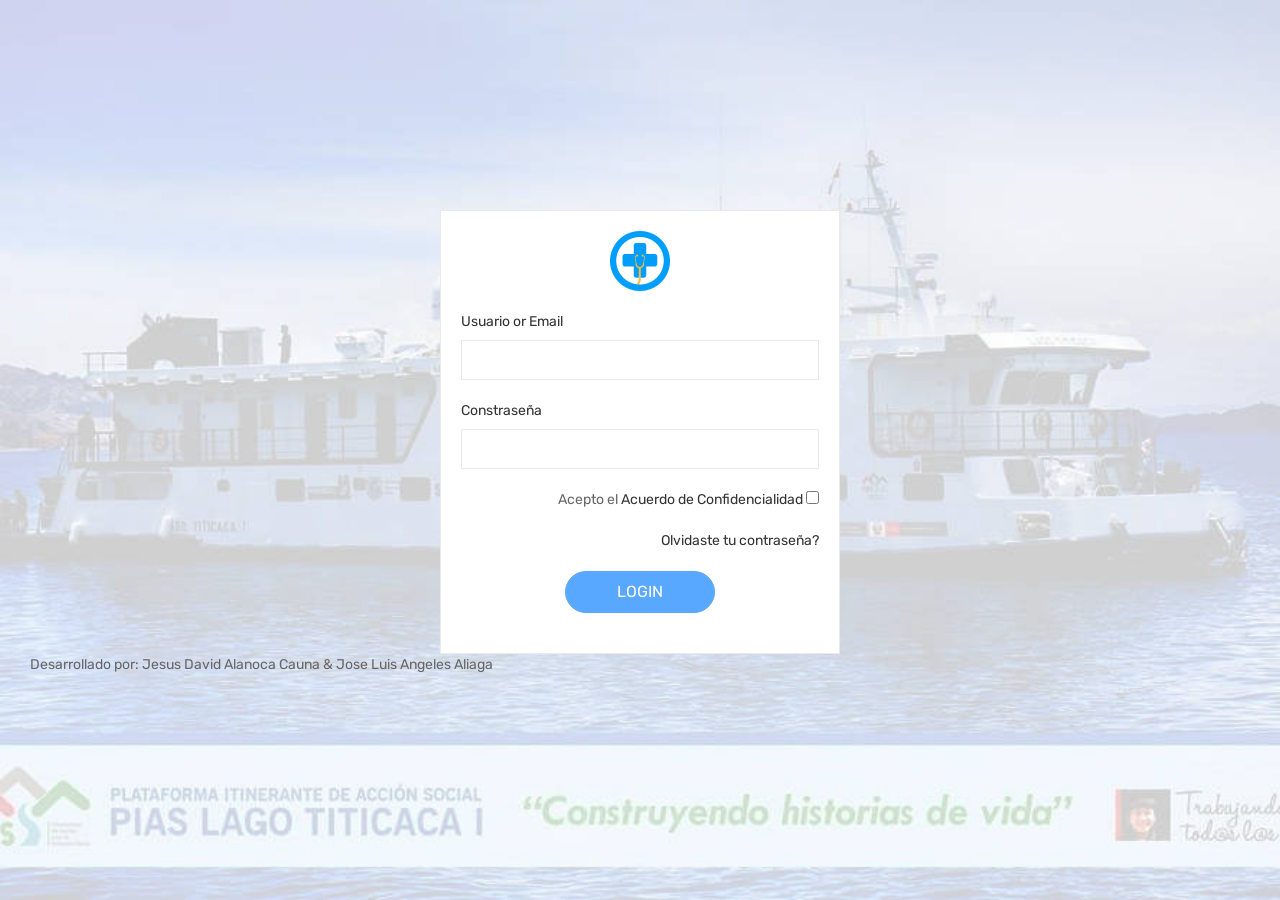
<file: index.html>
<!DOCTYPE html>
<html lang="es">

<head>
    <meta charset="utf-8">
    <meta name="viewport" content="width=device-width, initial-scale=1.0, user-scalable=0">
    <meta name="robots" content="noindex">
    <link rel="shortcut icon" type="image/x-icon" href="view/assets/img/favicon.ico">
    <title>PIAS</title>
    <link rel="stylesheet" type="text/css" href="view/assets/css/bootstrap.min.css">
    <link rel="stylesheet" type="text/css" href="view/assets/css/font-awesome.min.css">
    <link rel="stylesheet" type="text/css" href="view/assets/css/style.css">
    <!--[if lt IE 9]>
		<script src="view/assets/js/html5shiv.min.js"></script>
		<script src="view/assets/js/respond.min.js"></script>
	<![endif]-->

    <script type="text/javascript">
            function Acepto(){
                
                var combo = document.getElementById("chkacepto");
                var boton = document.getElementById("btnIngresar");

                if(combo.checked == true){
                    /*Activado*/
                    document.getElementById("btnIngresar").disabled = false;
                    
                }else{
                    /*Desactivado*/
                    document.getElementById("btnIngresar").disabled = true;
                    boton.className += " inactivo";
                }
            }
        </script>

        <style type="text/css">
            body {
                 
                  height: 100vh;
                  background: url("fondo.jpg") 50% fixed;
                  background-size: cover;
                }
            .inactivo{
                color: red;
            }

        </style>
    
</head>

<body>
    <div class="main-wrapper account-wrapper">
        <div class="account-page">
            <div class="account-center">
                <div class="account-box">
                    <form action="controller/login.controller.php" class="form-signin" method="post">
                        <div class="account-logo">
                            <img src="view/assets/img/logo-dark.png" alt="">
                        </div>
                        <div class="form-group">
                            <label>Usuario or Email</label>
                            <input type="text" autofocus="" class="form-control" name="txtuser">
                        </div>
                        <div class="form-group">
                            <label>Constraseña</label>
                            <input type="password" class="form-control" name="txtpass">
                        </div>
                        <div class="form-group text-right">
                            Acepto el <a href="acuerdo1.pdf" target="_blank">Acuerdo de Confidencialidad</a> 
                            <input type="checkbox" name="chkacepto" id="chkacepto" onclick="Acepto()">
                        </div>
                        <div class="form-group text-right">
                            <a href="forgot-password.html">Olvidaste tu contraseña?</a>
                        </div>
                        <div class="form-group text-center">
                            <button type="submit" name="btnIngresar" id="btnIngresar" class="btn btn-primary account-btn inactivo" disabled="disabled">Login</button>
                        </div>
                        
                    </form>
                </div>
                <p>Desarrollado por: Jesus David Alanoca Cauna & Jose Luis Angeles Aliaga</p>
            </div>
        </div>
    </div>
    <script src="view/assets/js/jquery-3.2.1.min.js"></script>
    <script src="view/assets/js/popper.min.js"></script>
    <script src="view/assets/js/bootstrap.min.js"></script>
    <script src="view/assets/js/app.js"></script>
    
</body>
</html>
</file>
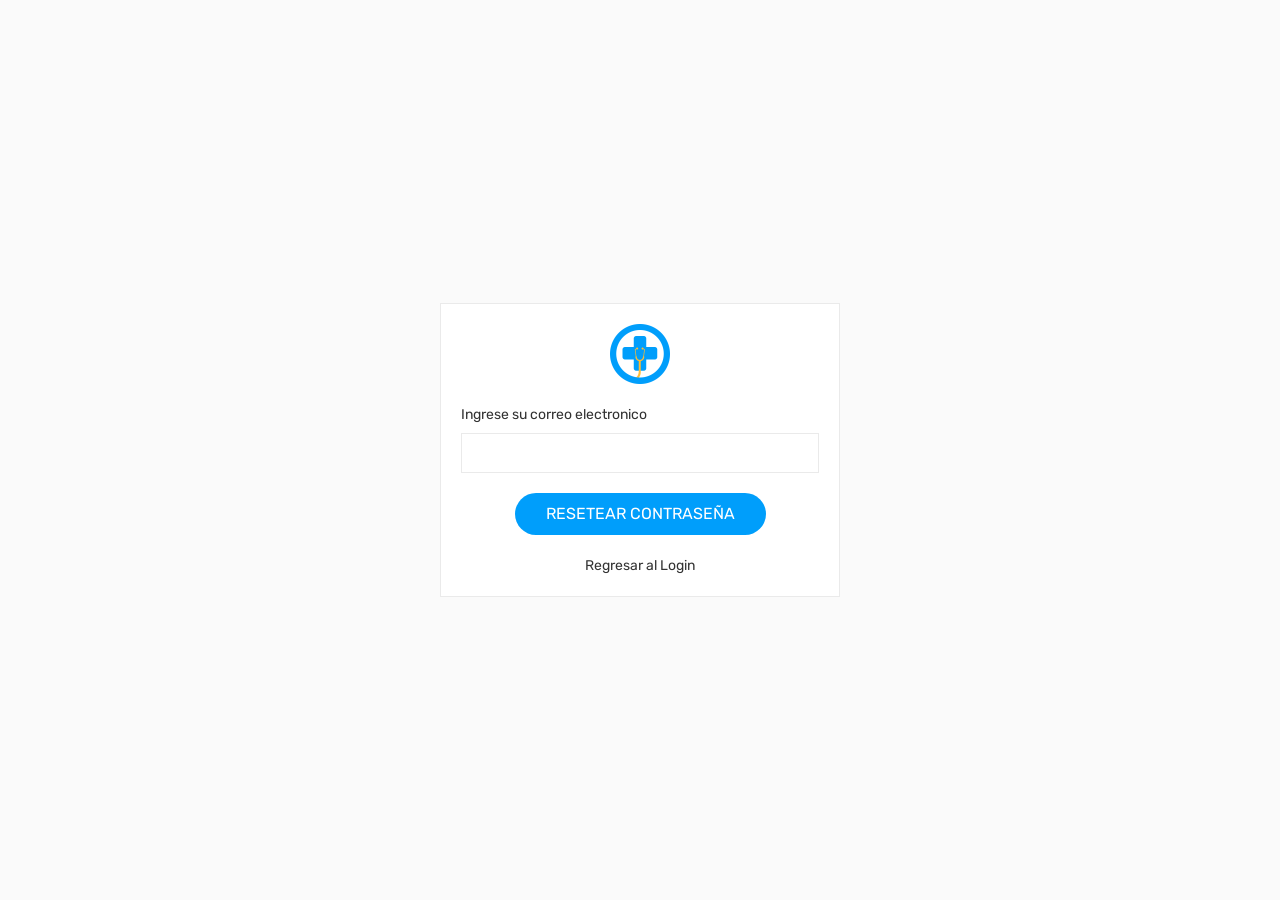
<file: forgot-password.html>
<!DOCTYPE html>
<html lang="es">


<!-- forgot-password24:03-->
<head>
    <meta charset="utf-8">
    <meta name="viewport" content="width=device-width, initial-scale=1.0, user-scalable=0">
    <link rel="shortcut icon" type="image/x-icon" href="view/assets/img/favicon.ico">
    <title>Qumara PIAS</title>
    <link rel="stylesheet" type="text/css" href="view/assets/css/bootstrap.min.css">
    <link rel="stylesheet" type="text/css" href="view/assets/css/font-awesome.min.css">
    <link rel="stylesheet" type="text/css" href="view/assets/css/style.css">
    <!--[if lt IE 9]>
		<script src="view/assets/js/html5shiv.min.js"></script>
		<script src="view/assets/js/respond.min.js"></script>
	<![endif]-->
</head>

<body>
    <div class="main-wrapper account-wrapper">
        <div class="account-page">
			<div class="account-center">
                <div class="account-box">
                    <form class="form-signin" action="controller/login.controller.php">
						<div class="account-logo">
                            <a href="index-2.html"><img src="view/assets/img/logo-dark.png" alt=""></a>
                        </div>
                        <div class="form-group">
                            <label>Ingrese su correo electronico</label>
                            <input type="text" class="form-control" autofocus name="txtemail">
                        </div>
                        <div class="form-group text-center">
                            <button class="btn btn-primary account-btn" type="submit">Resetear Contraseña</button>
                        </div>
                        <div class="text-center register-link">
                            <a href="index.html">Regresar al Login</a>
                        </div>
                    </form>
                </div>
			</div>
        </div>
    </div>
    <script src="view/assets/js/jquery-3.2.1.min.js"></script>
	<script src="view/assets/js/popper.min.js"></script>
    <script src="view/assets/js/bootstrap.min.js"></script>
    <script src="view/assets/js/app.js"></script>
</body>


<!-- forgot-password24:03-->
</html>
</file>
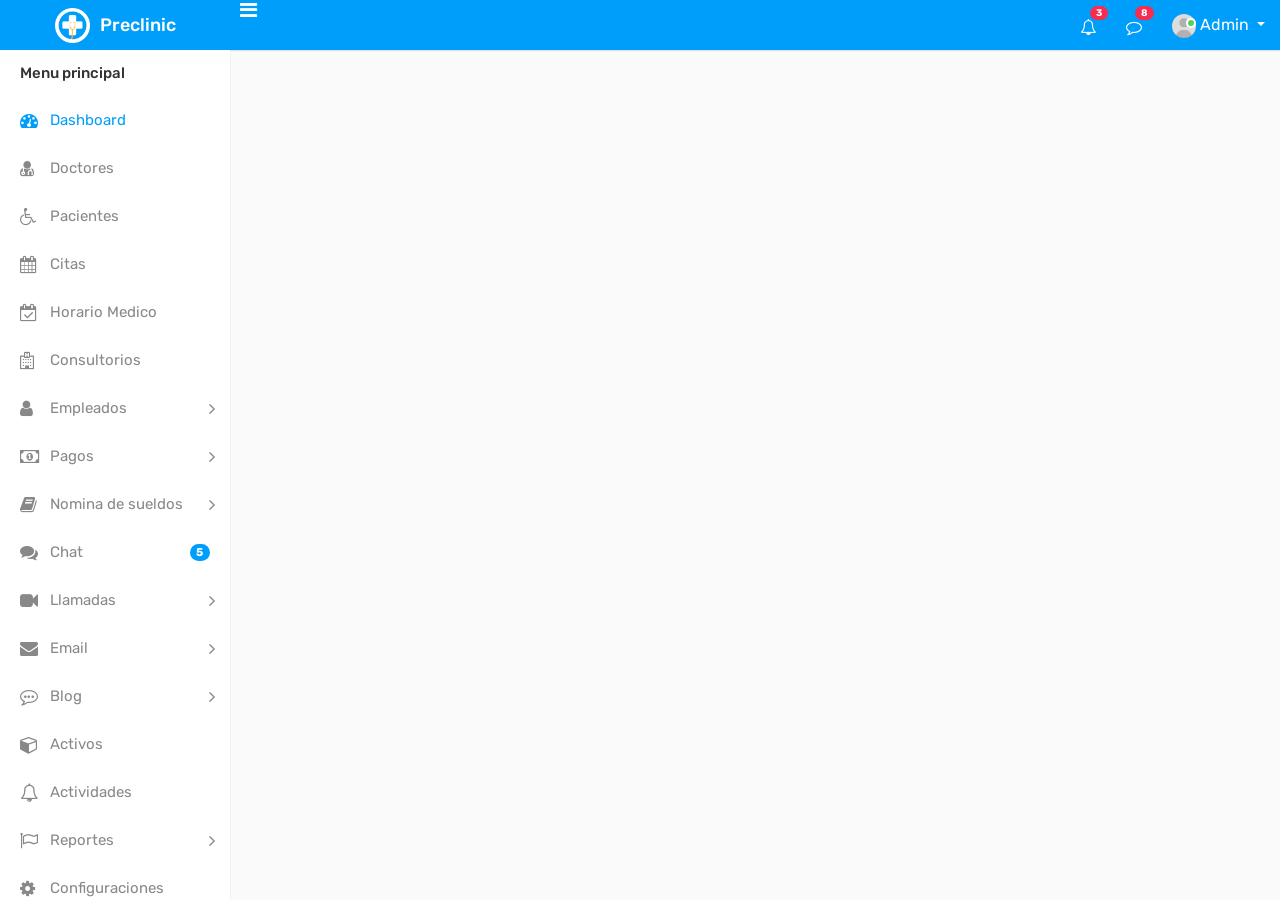
<file: view/a_plantilla.html>
<!DOCTYPE php>
<php lang="es">

<head>
    <meta charset="utf-8">
    <meta name="viewport" content="width=device-width, initial-scale=1.0, user-scalable=0">
    <link rel="shortcut icon" type="image/x-icon" href="assets/img/favicon.ico">
    <title>Registro Pacientes - Medical & Hospital</title>
    <link rel="stylesheet" type="text/css" href="assets/css/bootstrap.min.css">
    <link rel="stylesheet" type="text/css" href="assets/css/font-awesome.min.css">
    <link rel="stylesheet" type="text/css" href="assets/css/select2.min.css">
    <link rel="stylesheet" type="text/css" href="assets/css/dataTables.bootstrap4.min.css">
    <link rel="stylesheet" type="text/css" href="assets/css/bootstrap-datetimepicker.min.css">
    <link rel="stylesheet" type="text/css" href="assets/css/style.css">
    <!--[if lt IE 9]>
		<script src="assets/js/php5shiv.min.js"></script>
		<script src="assets/js/respond.min.js"></script>
	<![endif]-->
</head>

<body>
    <div class="main-wrapper">
        <div class="header">
			<div class="header-left">
				<a href="index-2.php" class="logo">
					<img src="assets/img/logo.png" width="35" height="35" alt=""> <span>Preclinic</span>
				</a>
			</div>
			<a id="toggle_btn" href="javascript:void(0);"><i class="fa fa-bars"></i></a>
            <a id="mobile_btn" class="mobile_btn float-left" href="#sidebar"><i class="fa fa-bars"></i></a>
            <ul class="nav user-menu float-right">
                <li class="nav-item dropdown d-none d-sm-block">
                    <a href="#" class="dropdown-toggle nav-link" data-toggle="dropdown"><i class="fa fa-bell-o"></i> <span class="badge badge-pill bg-danger float-right">3</span></a>
                    <div class="dropdown-menu notifications">
                        <div class="topnav-dropdown-header">
                            <span>Notificaciones</span>
                        </div>
                        <div class="drop-scroll">
                            <ul class="notification-list">
                                <li class="notification-message">
                                    <a href="activities.php">
                                        <div class="media">
											<span class="avatar">
												<img alt="John Doe" src="assets/img/user.jpg" class="img-fluid">
											</span>
											<div class="media-body">
												<p class="noti-details"><span class="noti-title">Jesus Alanoca</span> added new task Agregar nuevas tareas <span class="noti-title">Pacientes registrados</span></p>
												<p class="noti-time"><span class="notification-time">4 mins ago</span></p>
											</div>
                                        </div>
                                    </a>
                                </li>
                                
                                
                            </ul>
                        </div>
                        <div class="topnav-dropdown-footer">
                            <a href="activities.php">Ver todas las notificaciones</a>
                        </div>
                    </div>
                </li>
                <li class="nav-item dropdown d-none d-sm-block">
                    <a href="javascript:void(0);" id="open_msg_box" class="hasnotifications nav-link"><i class="fa fa-comment-o"></i> <span class="badge badge-pill bg-danger float-right">8</span></a>
                </li>
                <li class="nav-item dropdown has-arrow">
                    <a href="#" class="dropdown-toggle nav-link user-link" data-toggle="dropdown">
                        <span class="user-img"><img class="rounded-circle" src="assets/img/user.jpg" width="40" alt="Admin">
							<span class="status online"></span></span>
                        <span>Admin</span>
                    </a>
					<div class="dropdown-menu">
						<a class="dropdown-item" href="profile.php">Mi perfil</a>
						<a class="dropdown-item" href="edit-profile.php">Editar perfil</a>
						<a class="dropdown-item" href="settings.php">Configuración</a>
						<a class="dropdown-item" href="login.php">Salir</a>
					</div>
                </li>
            </ul>
            <div class="dropdown mobile-user-menu float-right">
                <a href="#" class="nav-link dropdown-toggle" data-toggle="dropdown" aria-expanded="false"><i class="fa fa-ellipsis-v"></i></a>
                <div class="dropdown-menu dropdown-menu-right">
                    <a class="dropdown-item" href="profile.php">Mi perfil</a>
                    <a class="dropdown-item" href="edit-profile.php">Editar mi Perfil</a>
                    <a class="dropdown-item" href="settings.php">Configuración</a>
                    <a class="dropdown-item" href="login.php">Salir</a>
                </div>
            </div>
        </div>
        <div class="sidebar" id="sidebar">
            <div class="sidebar-inner slimscroll">
                <div id="sidebar-menu" class="sidebar-menu">
                    <ul>
                        <li class="menu-title">Menu principal</li>
                        <li class="active">
                            <a href="index-2.php"><i class="fa fa-dashboard"></i> <span>Dashboard</span></a>
                        </li>
						<li>
                            <a href="doctors.php"><i class="fa fa-user-md"></i> <span>Doctores</span></a>
                        </li>
                        <li>
                            <a href="paciente.php"><i class="fa fa-wheelchair"></i> <span>Pacientes</span></a>
                        </li>
                        <li>
                            <a href="appointments.php"><i class="fa fa-calendar"></i> <span>Citas</span></a>
                        </li>
                        <li>
                            <a href="schedule.php"><i class="fa fa-calendar-check-o"></i> <span>Horario Medico</span></a>
                        </li>
                        <li>
                            <a href="departments.php"><i class="fa fa-hospital-o"></i> <span>Consultorios</span></a>
                        </li>
						<li class="submenu">
							<a href="#"><i class="fa fa-user"></i> <span> Empleados </span> <span class="menu-arrow"></span></a>
							<ul style="display: none;">
								<li><a href="employees.php">Lista de empleados</a></li>
								<li><a href="leaves.php">Hojas</a></li>
								<li><a href="holidays.php">Vacaciones</a></li>
								<li><a href="attendance.php">Asistencia</a></li>
							</ul>
						</li>
						<li class="submenu">
							<a href="#"><i class="fa fa-money"></i> <span> Pagos </span> <span class="menu-arrow"></span></a>
							<ul style="display: none;">
								<li><a href="invoices.php">Facturas</a></li>
								<li><a href="payments.php">Pagos</a></li>
								<li><a href="expenses.php">Gastos</a></li>
								<li><a href="taxes.php">Impuestos</a></li>
								<li><a href="provident-fund.php">Fondo de prevision</a></li>
							</ul>
						</li>
						<li class="submenu">
							<a href="#"><i class="fa fa-book"></i> <span> Nomina de sueldos </span> <span class="menu-arrow"></span></a>
							<ul style="display: none;">
								<li><a href="salary.php"> Salarios </a></li>
								<li><a href="salary-view.php"> Planilla de pagos </a></li>
							</ul>
						</li>
                        <li>
                            <a href="chat.php"><i class="fa fa-comments"></i> <span>Chat</span> <span class="badge badge-pill bg-primary float-right">5</span></a>
                        </li>
                        <li class="submenu">
                            <a href="#"><i class="fa fa-video-camera camera"></i> <span> Llamadas</span> <span class="menu-arrow"></span></a>
                            <ul style="display: none;">
                                <li><a href="voice-call.php">Llamada Telefonica</a></li>
                                <li><a href="video-call.php">Video Llamada</a></li>
                                <li><a href="incoming-call.php">Llamadas entrantes</a></li>
                            </ul>
                        </li>
                        <li class="submenu">
                            <a href="#"><i class="fa fa-envelope"></i> <span> Email</span> <span class="menu-arrow"></span></a>
                            <ul style="display: none;">
                                <li><a href="compose.php">Enviar Correo</a></li>
                                <li><a href="inbox.php">Inbox</a></li>
                                <li><a href="mail-view.php">Lista de Correos</a></li>
                            </ul>
                        </li>
                        <li class="submenu">
                            <a href="#"><i class="fa fa-commenting-o"></i> <span> Blog</span> <span class="menu-arrow"></span></a>
                            <ul style="display: none;">
                                <li><a href="blog.php">Blog</a></li>
                                <li><a href="blog-details.php">Nuevo Blog</a></li>
                                <li><a href="add-blog.php">Agregar blog</a></li>
                                <li><a href="edit-blog.php">Editar Blog</a></li>
                            </ul>
                        </li>
						<li>
							<a href="assets.php"><i class="fa fa-cube"></i> <span>Activos</span></a>
						</li>
						<li>
							<a href="activities.php"><i class="fa fa-bell-o"></i> <span>Actividades</span></a>
						</li>
						<li class="submenu">
							<a href="#"><i class="fa fa-flag-o"></i> <span> Reportes </span> <span class="menu-arrow"></span></a>
							<ul style="display: none;">
								<li><a href="expense-reports.php"> Reporte 1 </a></li>
								<li><a href="invoice-reports.php"> Reporte 2 </a></li>
							</ul>
						</li>
                        <li>
                            <a href="settings.php"><i class="fa fa-cog"></i> <span>Configuraciones</span></a>
                        </li>
                        <li class="menu-title">Elementos</li>
                        <li class="submenu">
                            <a href="#"><i class="fa fa-laptop"></i> <span> Componentes</span> <span class="menu-arrow"></span></a>
                            <ul style="display: none;">
                                <li><a href="uikit.php">UI Kit</a></li>
                                <li><a href="typography.php">Tipos de letra</a></li>
                                <li><a href="tabs.php">Etiquetas</a></li>
                            </ul>
                        </li>
                        <li class="submenu">
                            <a href="#"><i class="fa fa-edit"></i> <span> Formularios</span> <span class="menu-arrow"></span></a>
                            <ul style="display: none;">
                                <li><a href="form-basic-inputs.php">Basic Inputs</a></li>
                                <li><a href="form-input-groups.php">Input Groups</a></li>
                                <li><a href="form-horizontal.php">Horizontal Form</a></li>
                                <li><a href="form-vertical.php">Vertical Form</a></li>
                            </ul>
                        </li>
                        <li class="submenu">
                            <a href="#"><i class="fa fa-table"></i> <span> Tablas</span> <span class="menu-arrow"></span></a>
                            <ul style="display: none;">
                                <li><a href="tables-basic.php">Tablas basicas</a></li>
                                <li><a href="tables-datatables.php">Tabla de datos</a></li>
                            </ul>
                        </li>
                        <li>
                            <a href="calendar.php"><i class="fa fa-calendar"></i> <span>Calendario</span></a>
                        </li>
                        <li class="menu-title">Extras</li>
                        <li class="submenu">
                            <a href="#"><i class="fa fa-columns"></i> <span>Pages</span> <span class="menu-arrow"></span></a>
                            <ul style="display: none;">
                                <li><a href="login.php"> Login </a></li>
                                <li><a href="register.php"> Register </a></li>
                                <li><a href="forgot-password.php"> Forgot Password </a></li>
                                <li><a href="change-password2.php"> Change Password </a></li>
                                <li><a href="lock-screen.php"> Lock Screen </a></li>
                                <li><a href="profile.php"> Profile </a></li>
                                <li><a href="gallery.php"> Gallery </a></li>
                                <li><a href="error-404.php">404 Error </a></li>
                                <li><a href="error-500.php">500 Error </a></li>
                                <li><a href="blank-page.php"> Blank Page </a></li>
                            </ul>
                        </li>
                        <li class="submenu">
                            <a href="javascript:void(0);"><i class="fa fa-share-alt"></i> <span>Multi Level</span> <span class="menu-arrow"></span></a>
                            <ul style="display: none;">
                                <li class="submenu">
                                    <a href="javascript:void(0);"><span>Level 1</span> <span class="menu-arrow"></span></a>
                                    <ul style="display: none;">
                                        <li><a href="javascript:void(0);"><span>Level 2</span></a></li>
                                        <li class="submenu">
                                            <a href="javascript:void(0);"> <span> Level 2</span> <span class="menu-arrow"></span></a>
                                            <ul style="display: none;">
                                                <li><a href="javascript:void(0);">Level 3</a></li>
                                                <li><a href="javascript:void(0);">Level 3</a></li>
                                            </ul>
                                        </li>
                                        <li><a href="javascript:void(0);"><span>Level 2</span></a></li>
                                    </ul>
                                </li>
                                <li>
                                    <a href="javascript:void(0);"><span>Level 1</span></a>
                                </li>
                            </ul>
                        </li>
                    </ul>
                </div>
            </div>
        </div>
</file>
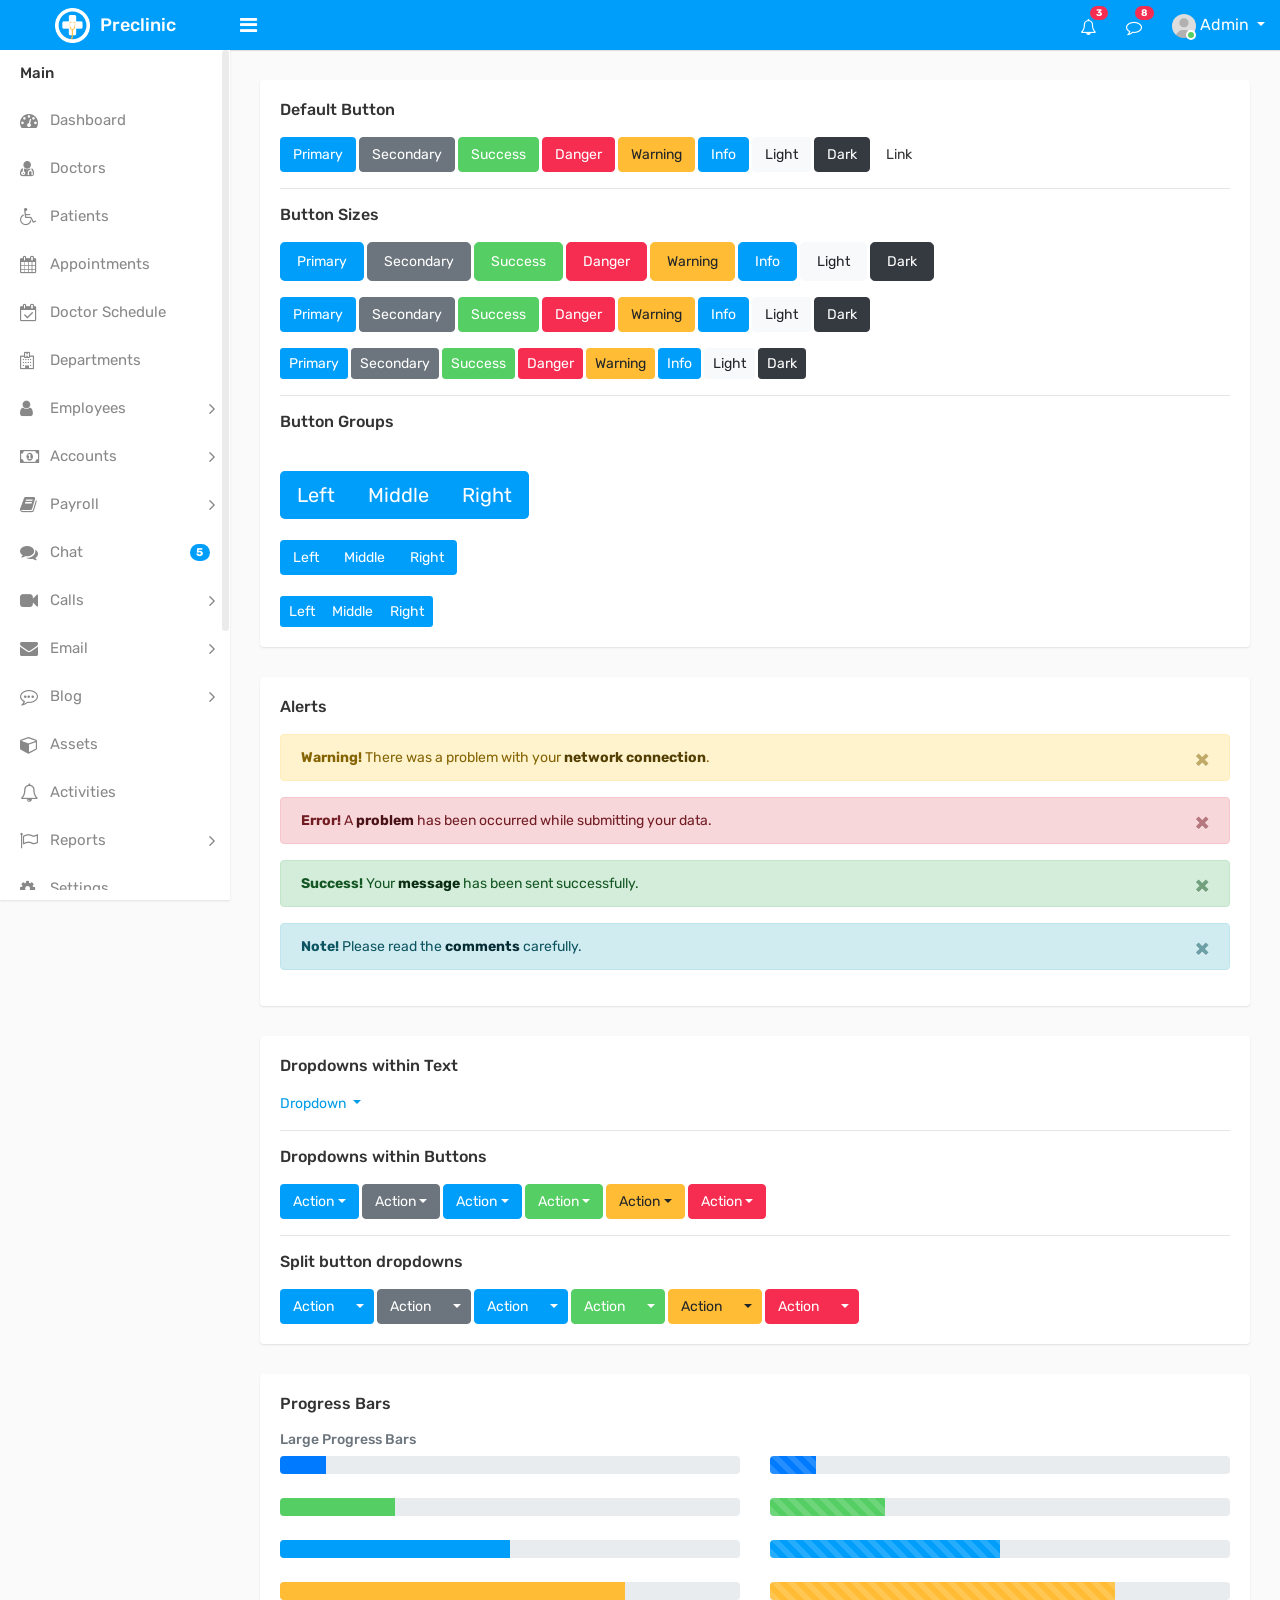
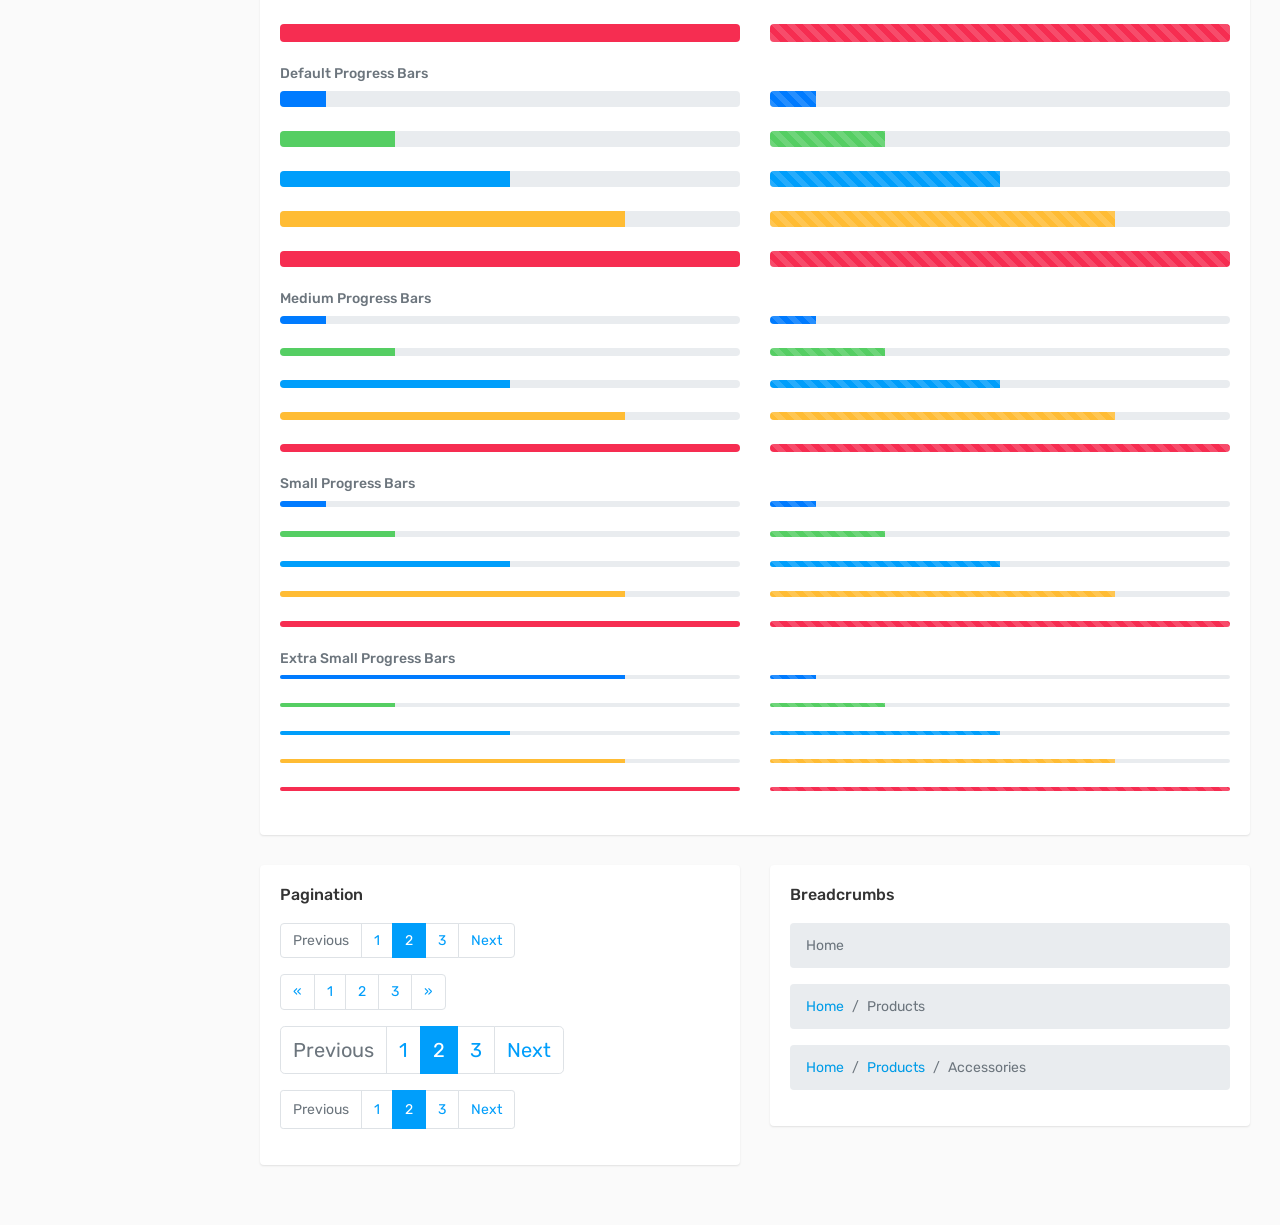
<file: view/util.html>
<!DOCTYPE html>
<html lang="en">


<!-- uikit23:58-->
<head>
    <meta charset="utf-8">
    <meta name="viewport" content="width=device-width, initial-scale=1.0, user-scalable=0">
    <link rel="shortcut icon" type="image/x-icon" href="assets/img/favicon.ico">
    <title>Preclinic - Medical & Hospital - Bootstrap 4 Admin Template</title>
    <link rel="stylesheet" type="text/css" href="assets/css/bootstrap.min.css">
    <link rel="stylesheet" type="text/css" href="assets/css/font-awesome.min.css">
    <link rel="stylesheet" type="text/css" href="assets/css/style.css">
    <!--[if lt IE 9]>
		<script src="assets/js/html5shiv.min.js"></script>
		<script src="assets/js/respond.min.js"></script>
	<![endif]-->
</head>

<body>
    <div class="main-wrapper">
        <div class="header">
			<div class="header-left">
				<a href="index-2.html" class="logo">
					<img src="assets/img/logo.png" width="35" height="35" alt=""> <span>Preclinic</span>
				</a>
			</div>
			<a id="toggle_btn" href="javascript:void(0);"><i class="fa fa-bars"></i></a>
            <a id="mobile_btn" class="mobile_btn float-left" href="#sidebar"><i class="fa fa-bars"></i></a>
            <ul class="nav user-menu float-right">
                <li class="nav-item dropdown d-none d-sm-block">
                    <a href="#" class="dropdown-toggle nav-link" data-toggle="dropdown"><i class="fa fa-bell-o"></i> <span class="badge badge-pill bg-danger float-right">3</span></a>
                    <div class="dropdown-menu notifications">
                        <div class="topnav-dropdown-header">
                            <span>Notifications</span>
                        </div>
                        <div class="drop-scroll">
                            <ul class="notification-list">
                                <li class="notification-message">
                                    <a href="activities.html">
                                        <div class="media">
											<span class="avatar">
												<img alt="John Doe" src="assets/img/user.jpg" class="img-fluid">
											</span>
											<div class="media-body">
												<p class="noti-details"><span class="noti-title">John Doe</span> added new task <span class="noti-title">Patient appointment booking</span></p>
												<p class="noti-time"><span class="notification-time">4 mins ago</span></p>
											</div>
                                        </div>
                                    </a>
                                </li>
                                <li class="notification-message">
                                    <a href="activities.html">
                                        <div class="media">
											<span class="avatar">V</span>
											<div class="media-body">
												<p class="noti-details"><span class="noti-title">Tarah Shropshire</span> changed the task name <span class="noti-title">Appointment booking with payment gateway</span></p>
												<p class="noti-time"><span class="notification-time">6 mins ago</span></p>
											</div>
                                        </div>
                                    </a>
                                </li>
                                <li class="notification-message">
                                    <a href="activities.html">
                                        <div class="media">
											<span class="avatar">L</span>
											<div class="media-body">
												<p class="noti-details"><span class="noti-title">Misty Tison</span> added <span class="noti-title">Domenic Houston</span> and <span class="noti-title">Claire Mapes</span> to project <span class="noti-title">Doctor available module</span></p>
												<p class="noti-time"><span class="notification-time">8 mins ago</span></p>
											</div>
                                        </div>
                                    </a>
                                </li>
                                <li class="notification-message">
                                    <a href="activities.html">
                                        <div class="media">
											<span class="avatar">G</span>
											<div class="media-body">
												<p class="noti-details"><span class="noti-title">Rolland Webber</span> completed task <span class="noti-title">Patient and Doctor video conferencing</span></p>
												<p class="noti-time"><span class="notification-time">12 mins ago</span></p>
											</div>
                                        </div>
                                    </a>
                                </li>
                                <li class="notification-message">
                                    <a href="activities.html">
                                        <div class="media">
											<span class="avatar">V</span>
											<div class="media-body">
												<p class="noti-details"><span class="noti-title">Bernardo Galaviz</span> added new task <span class="noti-title">Private chat module</span></p>
												<p class="noti-time"><span class="notification-time">2 days ago</span></p>
											</div>
                                        </div>
                                    </a>
                                </li>
                            </ul>
                        </div>
                        <div class="topnav-dropdown-footer">
                            <a href="activities.html">View all Notifications</a>
                        </div>
                    </div>
                </li>
                <li class="nav-item dropdown d-none d-sm-block">
                    <a href="javascript:void(0);" id="open_msg_box" class="hasnotifications nav-link"><i class="fa fa-comment-o"></i> <span class="badge badge-pill bg-danger float-right">8</span></a>
                </li>
                <li class="nav-item dropdown has-arrow">
                    <a href="#" class="dropdown-toggle nav-link user-link" data-toggle="dropdown">
                        <span class="user-img"><img class="rounded-circle" src="assets/img/user.jpg" width="40" alt="Admin">
							<span class="status online"></span></span>
                        <span>Admin</span>
                    </a>
					<div class="dropdown-menu">
						<a class="dropdown-item" href="profile.html">My Profile</a>
						<a class="dropdown-item" href="edit-profile.html">Edit Profile</a>
						<a class="dropdown-item" href="settings.html">Settings</a>
						<a class="dropdown-item" href="login.html">Logout</a>
					</div>
                </li>
            </ul>
            <div class="dropdown mobile-user-menu float-right">
                <a href="#" class="nav-link dropdown-toggle" data-toggle="dropdown" aria-expanded="false"><i class="fa fa-ellipsis-v"></i></a>
                <div class="dropdown-menu dropdown-menu-right">
                    <a class="dropdown-item" href="profile.html">My Profile</a>
                    <a class="dropdown-item" href="edit-profile.html">Edit Profile</a>
                    <a class="dropdown-item" href="settings.html">Settings</a>
                    <a class="dropdown-item" href="login.html">Logout</a>
                </div>
            </div>
        </div>
        <div class="sidebar" id="sidebar">
            <div class="sidebar-inner slimscroll">
                <div id="sidebar-menu" class="sidebar-menu">
                    <ul>
                        <li class="menu-title">Main</li>
                        <li>
                            <a href="index-2.html"><i class="fa fa-dashboard"></i> <span>Dashboard</span></a>
                        </li>
						<li>
                            <a href="doctors.html"><i class="fa fa-user-md"></i> <span>Doctors</span></a>
                        </li>
                        <li>
                            <a href="patients.html"><i class="fa fa-wheelchair"></i> <span>Patients</span></a>
                        </li>
                        <li>
                            <a href="appointments.html"><i class="fa fa-calendar"></i> <span>Appointments</span></a>
                        </li>
                        <li>
                            <a href="schedule.html"><i class="fa fa-calendar-check-o"></i> <span>Doctor Schedule</span></a>
                        </li>
                        <li>
                            <a href="departments.html"><i class="fa fa-hospital-o"></i> <span>Departments</span></a>
                        </li>
						<li class="submenu">
							<a href="#"><i class="fa fa-user"></i> <span> Employees </span> <span class="menu-arrow"></span></a>
							<ul style="display: none;">
								<li><a href="employees.html">Employees List</a></li>
								<li><a href="leaves.html">Leaves</a></li>
								<li><a href="holidays.html">Holidays</a></li>
								<li><a href="attendance.html">Attendance</a></li>
							</ul>
						</li>
						<li class="submenu">
							<a href="#"><i class="fa fa-money"></i> <span> Accounts </span> <span class="menu-arrow"></span></a>
							<ul style="display: none;">
								<li><a href="invoices.html">Invoices</a></li>
								<li><a href="payments.html">Payments</a></li>
								<li><a href="expenses.html">Expenses</a></li>
								<li><a href="taxes.html">Taxes</a></li>
								<li><a href="provident-fund.html">Provident Fund</a></li>
							</ul>
						</li>
						<li class="submenu">
							<a href="#"><i class="fa fa-book"></i> <span> Payroll </span> <span class="menu-arrow"></span></a>
							<ul style="display: none;">
								<li><a href="salary.html"> Employee Salary </a></li>
								<li><a href="salary-view.html"> Payslip </a></li>
							</ul>
						</li>
                        <li>
                            <a href="chat.html"><i class="fa fa-comments"></i> <span>Chat</span> <span class="badge badge-pill bg-primary float-right">5</span></a>
                        </li>
                        <li class="submenu">
                            <a href="#"><i class="fa fa-video-camera camera"></i> <span> Calls</span> <span class="menu-arrow"></span></a>
                            <ul style="display: none;">
                                <li><a href="voice-call.html">Voice Call</a></li>
                                <li><a href="video-call.html">Video Call</a></li>
                                <li><a href="incoming-call.html">Incoming Call</a></li>
                            </ul>
                        </li>
                        <li class="submenu">
                            <a href="#"><i class="fa fa-envelope"></i> <span> Email</span> <span class="menu-arrow"></span></a>
                            <ul style="display: none;">
                                <li><a href="compose.html">Compose Mail</a></li>
                                <li><a href="inbox.html">Inbox</a></li>
                                <li><a href="mail-view.html">Mail View</a></li>
                            </ul>
                        </li>
                        <li class="submenu">
                            <a href="#"><i class="fa fa-commenting-o"></i> <span> Blog</span> <span class="menu-arrow"></span></a>
                            <ul style="display: none;">
                                <li><a href="blog.html">Blog</a></li>
                                <li><a href="blog-details.html">Blog View</a></li>
                                <li><a href="add-blog.html">Add Blog</a></li>
                                <li><a href="edit-blog.html">Edit Blog</a></li>
                            </ul>
                        </li>
						<li>
							<a href="assets.html"><i class="fa fa-cube"></i> <span>Assets</span></a>
						</li>
						<li>
							<a href="activities.html"><i class="fa fa-bell-o"></i> <span>Activities</span></a>
						</li>
						<li class="submenu">
							<a href="#"><i class="fa fa-flag-o"></i> <span> Reports </span> <span class="menu-arrow"></span></a>
							<ul style="display: none;">
								<li><a href="expense-reports.html"> Expense Report </a></li>
								<li><a href="invoice-reports.html"> Invoice Report </a></li>
							</ul>
						</li>
                        <li>
                            <a href="settings.html"><i class="fa fa-cog"></i> <span>Settings</span></a>
                        </li>
                        <li class="menu-title">UI Elements</li>
                        <li class="submenu">
                            <a href="#"><i class="fa fa-laptop"></i> <span> Components</span> <span class="menu-arrow"></span></a>
                            <ul style="display: none;">
                                <li><a class="active" href="uikit.html">UI Kit</a></li>
                                <li><a href="typography.html">Typography</a></li>
                                <li><a href="tabs.html">Tabs</a></li>
                            </ul>
                        </li>
                        <li class="submenu">
                            <a href="#"><i class="fa fa-edit"></i> <span> Forms</span> <span class="menu-arrow"></span></a>
                            <ul style="display: none;">
                                <li><a href="form-basic-inputs.html">Basic Inputs</a></li>
                                <li><a href="form-input-groups.html">Input Groups</a></li>
                                <li><a href="form-horizontal.html">Horizontal Form</a></li>
                                <li><a href="form-vertical.html">Vertical Form</a></li>
                            </ul>
                        </li>
                        <li class="submenu">
                            <a href="#"><i class="fa fa-table"></i> <span> Tables</span> <span class="menu-arrow"></span></a>
                            <ul style="display: none;">
                                <li><a href="tables-basic.html">Basic Tables</a></li>
                                <li><a href="tables-datatables.html">Data Table</a></li>
                            </ul>
                        </li>
                        <li>
                            <a href="calendar.html"><i class="fa fa-calendar"></i> <span>Calendar</span></a>
                        </li>
                        <li class="menu-title">Extras</li>
                        <li class="submenu">
                            <a href="#"><i class="fa fa-columns"></i> <span>Pages</span> <span class="menu-arrow"></span></a>
                            <ul style="display: none;">
                                <li><a href="login.html"> Login </a></li>
                                <li><a href="register.html"> Register </a></li>
                                <li><a href="forgot-password.html"> Forgot Password </a></li>
                                <li><a href="change-password2.html"> Change Password </a></li>
                                <li><a href="lock-screen.html"> Lock Screen </a></li>
                                <li><a href="profile.html"> Profile </a></li>
                                <li><a href="gallery.html"> Gallery </a></li>
                                <li><a href="error-404.html">404 Error </a></li>
                                <li><a href="error-500.html">500 Error </a></li>
                                <li><a href="blank-page.html"> Blank Page </a></li>
                            </ul>
                        </li>
                        <li class="submenu">
                            <a href="javascript:void(0);"><i class="fa fa-share-alt"></i> <span>Multi Level</span> <span class="menu-arrow"></span></a>
                            <ul style="display: none;">
                                <li class="submenu">
                                    <a href="javascript:void(0);"><span>Level 1</span> <span class="menu-arrow"></span></a>
                                    <ul style="display: none;">
                                        <li><a href="javascript:void(0);"><span>Level 2</span></a></li>
                                        <li class="submenu">
                                            <a href="javascript:void(0);"> <span> Level 2</span> <span class="menu-arrow"></span></a>
                                            <ul style="display: none;">
                                                <li><a href="javascript:void(0);">Level 3</a></li>
                                                <li><a href="javascript:void(0);">Level 3</a></li>
                                            </ul>
                                        </li>
                                        <li><a href="javascript:void(0);"><span>Level 2</span></a></li>
                                    </ul>
                                </li>
                                <li>
                                    <a href="javascript:void(0);"><span>Level 1</span></a>
                                </li>
                            </ul>
                        </li>
                    </ul>
                </div>
            </div>
        </div>
        <div class="page-wrapper">
            <div class="content">
                <div class="row">
                    <div class="col-lg-12">
                        <div class="card-box">
                            <h4 class="card-title">Default Button</h4>
							<button type="button" class="btn btn-primary">Primary</button>
							<button type="button" class="btn btn-secondary">Secondary</button>
							<button type="button" class="btn btn-success">Success</button>
							<button type="button" class="btn btn-danger">Danger</button>
							<button type="button" class="btn btn-warning">Warning</button>
							<button type="button" class="btn btn-info">Info</button>
							<button type="button" class="btn btn-light">Light</button>
							<button type="button" class="btn btn-dark">Dark</button>
							<button type="button" class="btn btn-link">Link</button>
                            <hr>
                            <h4 class="card-title">Button Sizes</h4>
                            <p>
								<button type="button" class="btn btn-primary btn-lg">Primary</button>
								<button type="button" class="btn btn-secondary btn-lg">Secondary</button>
								<button type="button" class="btn btn-success btn-lg">Success</button>
								<button type="button" class="btn btn-danger btn-lg">Danger</button>
								<button type="button" class="btn btn-warning btn-lg">Warning</button>
								<button type="button" class="btn btn-info btn-lg">Info</button>
								<button type="button" class="btn btn-light btn-lg">Light</button>
								<button type="button" class="btn btn-dark btn-lg">Dark</button>
                            </p>
                            <p>
								<button type="button" class="btn btn-primary">Primary</button>
								<button type="button" class="btn btn-secondary">Secondary</button>
								<button type="button" class="btn btn-success">Success</button>
								<button type="button" class="btn btn-danger">Danger</button>
								<button type="button" class="btn btn-warning">Warning</button>
								<button type="button" class="btn btn-info">Info</button>
								<button type="button" class="btn btn-light">Light</button>
								<button type="button" class="btn btn-dark">Dark</button>
                            </p>
                            <p>
								<button type="button" class="btn btn-primary btn-sm">Primary</button>
								<button type="button" class="btn btn-secondary btn-sm">Secondary</button>
								<button type="button" class="btn btn-success btn-sm">Success</button>
								<button type="button" class="btn btn-danger btn-sm">Danger</button>
								<button type="button" class="btn btn-warning btn-sm">Warning</button>
								<button type="button" class="btn btn-info btn-sm">Info</button>
								<button type="button" class="btn btn-light btn-sm">Light</button>
								<button type="button" class="btn btn-dark btn-sm">Dark</button>
                            </p>
                            <hr>
                            <h4 class="card-title">Button Groups</h4>
                            <br>
                            <div class="btn-toolbar">
                                <div class="btn-group btn-group-lg">
                                    <button type="button" class="btn btn-primary">Left</button>
                                    <button type="button" class="btn btn-primary">Middle</button>
                                    <button type="button" class="btn btn-primary">Right</button>
                                </div>
                            </div>
                            <br>
                            <div class="btn-toolbar">
                                <div class="btn-group">
                                    <button type="button" class="btn btn-primary">Left</button>
                                    <button type="button" class="btn btn-primary">Middle</button>
                                    <button type="button" class="btn btn-primary">Right</button>
                                </div>
                            </div>
                            <br>
                            <div class="btn-toolbar">
                                <div class="btn-group btn-group-sm">
                                    <button type="button" class="btn btn-primary">Left</button>
                                    <button type="button" class="btn btn-primary">Middle</button>
                                    <button type="button" class="btn btn-primary">Right</button>
                                </div>
                            </div>
                        </div>
                        <div class="card-box">
                            <h4 class="card-title">Alerts</h4>
							<div class="alert alert-warning alert-dismissible fade show" role="alert">
								<strong>Warning!</strong> There was a problem with your <a href="#" class="alert-link">network connection</a>.
								<button type="button" class="close" data-dismiss="alert" aria-label="Close">
									<span aria-hidden="true">&times;</span>
								</button>
							</div>
							<div class="alert alert-danger alert-dismissible fade show" role="alert">
								<strong>Error!</strong> A <a href="#" class="alert-link">problem</a> has been occurred while submitting your data.
								<button type="button" class="close" data-dismiss="alert" aria-label="Close">
									<span aria-hidden="true">&times;</span>
								</button>
							</div>
							<div class="alert alert-success alert-dismissible fade show" role="alert">
								<strong>Success!</strong> Your <a href="#" class="alert-link">message</a> has been sent successfully.
								<button type="button" class="close" data-dismiss="alert" aria-label="Close">
									<span aria-hidden="true">&times;</span>
								</button>
							</div>
							<div class="alert alert-info alert-dismissible fade show" role="alert">
								<strong>Note!</strong> Please read the <a href="#" class="alert-link">comments</a> carefully.
								<button type="button" class="close" data-dismiss="alert" aria-label="Close">
									<span aria-hidden="true">&times;</span>
								</button>
							</div>
                        </div>
                        <div class="card-box">
                            <h4 class="card-title">Dropdowns within Text</h4>
							<div class="dropdown">
								<a class="dropdown-toggle" href="#" role="button" data-toggle="dropdown" aria-expanded="false"> Dropdown </a>
								<div class="dropdown-menu">
									<a class="dropdown-item" href="#">Action</a>
									<a class="dropdown-item" href="#">Another action</a>
								</div>
							</div>
                            <hr>
                            <h4 class="card-title">Dropdowns within Buttons</h4>
							<div class="btn-group">
								<button type="button" class="btn btn-primary dropdown-toggle" data-toggle="dropdown" aria-haspopup="true" aria-expanded="false">Action</button>
								<div class="dropdown-menu">
									<a class="dropdown-item" href="#">Action</a>
									<a class="dropdown-item" href="#">Another action</a>
									<div class="dropdown-divider"></div>
									<a class="dropdown-item" href="#">Separated link</a>
								</div>
							</div>
							<div class="btn-group">
								<button type="button" class="btn btn-secondary dropdown-toggle" data-toggle="dropdown" aria-haspopup="true" aria-expanded="false">Action</button>
								<div class="dropdown-menu">
									<a class="dropdown-item" href="#">Action</a>
									<a class="dropdown-item" href="#">Another action</a>
									<div class="dropdown-divider"></div>
									<a class="dropdown-item" href="#">Separated link</a>
								</div>
							</div>
							<div class="btn-group">
								<button type="button" class="btn btn-info dropdown-toggle" data-toggle="dropdown" aria-haspopup="true" aria-expanded="false">Action</button>
								<div class="dropdown-menu">
									<a class="dropdown-item" href="#">Action</a>
									<a class="dropdown-item" href="#">Another action</a>
									<div class="dropdown-divider"></div>
									<a class="dropdown-item" href="#">Separated link</a>
								</div>
							</div>
							<div class="btn-group">
								<button type="button" class="btn btn-success dropdown-toggle" data-toggle="dropdown" aria-haspopup="true" aria-expanded="false">Action</button>
								<div class="dropdown-menu">
									<a class="dropdown-item" href="#">Action</a>
									<a class="dropdown-item" href="#">Another action</a>
									<div class="dropdown-divider"></div>
									<a class="dropdown-item" href="#">Separated link</a>
								</div>
							</div>
							<div class="btn-group">
								<button type="button" class="btn btn-warning dropdown-toggle" data-toggle="dropdown" aria-haspopup="true" aria-expanded="false">Action</button>
								<div class="dropdown-menu">
									<a class="dropdown-item" href="#">Action</a>
									<a class="dropdown-item" href="#">Another action</a>
									<div class="dropdown-divider"></div>
									<a class="dropdown-item" href="#">Separated link</a>
								</div>
							</div>
							<div class="btn-group">
								<button type="button" class="btn btn-danger dropdown-toggle" data-toggle="dropdown" aria-haspopup="true" aria-expanded="false">Action</button>
								<div class="dropdown-menu">
									<a class="dropdown-item" href="#">Action</a>
									<a class="dropdown-item" href="#">Another action</a>
									<div class="dropdown-divider"></div>
									<a class="dropdown-item" href="#">Separated link</a>
								</div>
							</div>
                            <hr>
                            <h4 class="card-title">Split button dropdowns</h4>
							<div class="btn-group">
								<button type="button" class="btn btn-primary">Action</button>
								<button type="button" class="btn btn-primary dropdown-toggle dropdown-toggle-split" data-toggle="dropdown" aria-haspopup="true" aria-expanded="false">
									<span class="sr-only">Toggle Dropdown</span>
								</button>
								<div class="dropdown-menu">
									<a class="dropdown-item" href="#">Action</a>
									<a class="dropdown-item" href="#">Another action</a>
									<div class="dropdown-divider"></div>
									<a class="dropdown-item" href="#">Separated link</a>
								</div>
							</div>
							<div class="btn-group">
								<button type="button" class="btn btn-secondary">Action</button>
								<button type="button" class="btn btn-secondary dropdown-toggle dropdown-toggle-split" data-toggle="dropdown" aria-haspopup="true" aria-expanded="false">
									<span class="sr-only">Toggle Dropdown</span>
								</button>
								<div class="dropdown-menu">
									<a class="dropdown-item" href="#">Action</a>
									<a class="dropdown-item" href="#">Another action</a>
									<div class="dropdown-divider"></div>
									<a class="dropdown-item" href="#">Separated link</a>
								</div>
							</div>
							<div class="btn-group">
								<button type="button" class="btn btn-info">Action</button>
								<button type="button" class="btn btn-info dropdown-toggle dropdown-toggle-split" data-toggle="dropdown" aria-haspopup="true" aria-expanded="false">
									<span class="sr-only">Toggle Dropdown</span>
								</button>
								<div class="dropdown-menu">
									<a class="dropdown-item" href="#">Action</a>
									<a class="dropdown-item" href="#">Another action</a>
									<div class="dropdown-divider"></div>
									<a class="dropdown-item" href="#">Separated link</a>
								</div>
							</div>
							<div class="btn-group">
								<button type="button" class="btn btn-success">Action</button>
								<button type="button" class="btn btn-success dropdown-toggle dropdown-toggle-split" data-toggle="dropdown" aria-haspopup="true" aria-expanded="false">
									<span class="sr-only">Toggle Dropdown</span>
								</button>
								<div class="dropdown-menu">
									<a class="dropdown-item" href="#">Action</a>
									<a class="dropdown-item" href="#">Another action</a>
									<div class="dropdown-divider"></div>
									<a class="dropdown-item" href="#">Separated link</a>
								</div>
							</div>
							<div class="btn-group">
								<button type="button" class="btn btn-warning">Action</button>
								<button type="button" class="btn btn-warning dropdown-toggle dropdown-toggle-split" data-toggle="dropdown" aria-haspopup="true" aria-expanded="false">
									<span class="sr-only">Toggle Dropdown</span>
								</button>
								<div class="dropdown-menu">
									<a class="dropdown-item" href="#">Action</a>
									<a class="dropdown-item" href="#">Another action</a>
									<div class="dropdown-divider"></div>
									<a class="dropdown-item" href="#">Separated link</a>
								</div>
							</div>
							<div class="btn-group">
								<button type="button" class="btn btn-danger">Action</button>
								<button type="button" class="btn btn-danger dropdown-toggle dropdown-toggle-split" data-toggle="dropdown" aria-haspopup="true" aria-expanded="false">
									<span class="sr-only">Toggle Dropdown</span>
								</button>
								<div class="dropdown-menu">
									<a class="dropdown-item" href="#">Action</a>
									<a class="dropdown-item" href="#">Another action</a>
									<div class="dropdown-divider"></div>
									<a class="dropdown-item" href="#">Separated link</a>
								</div>
							</div>
                        </div>
                        <div class="card-box progress-example">
                            <h4 class="card-title">Progress Bars</h4>
                            <h5 class="text-muted">Large Progress Bars</h5>
                            <div class="row">
                                <div class="col-lg-6">
                                    <div>
                                        <div class="progress progress-lg">
                                            <div class="progress-bar" role="progressbar" style="width: 10%" aria-valuenow="75" aria-valuemin="0" aria-valuemax="100"></div>
                                        </div>
                                        <div class="progress progress-lg">
                                            <div class="progress-bar bg-success" role="progressbar" style="width: 25%" aria-valuenow="25" aria-valuemin="0" aria-valuemax="100"></div>
                                        </div>
                                        <div class="progress progress-lg">
                                            <div class="progress-bar bg-info" role="progressbar" style="width: 50%" aria-valuenow="50" aria-valuemin="0" aria-valuemax="100"></div>
                                        </div>
                                        <div class="progress progress-lg">
                                            <div class="progress-bar bg-warning" role="progressbar" style="width: 75%" aria-valuenow="75" aria-valuemin="0" aria-valuemax="100"></div>
                                        </div>
                                        <div class="progress progress-lg">
                                            <div class="progress-bar bg-danger" role="progressbar" style="width: 100%" aria-valuenow="100" aria-valuemin="0" aria-valuemax="100"></div>
                                        </div>
                                    </div>
                                </div>
                                <div class="col-lg-6">
                                    <div class="progress progress-lg">
                                        <div class="progress-bar progress-bar-striped" role="progressbar" style="width: 10%" aria-valuenow="10" aria-valuemin="0" aria-valuemax="100"></div>
                                    </div>
                                    <div class="progress progress-lg">
                                        <div class="progress-bar progress-bar-striped bg-success" role="progressbar" style="width: 25%" aria-valuenow="25" aria-valuemin="0" aria-valuemax="100"></div>
                                    </div>
                                    <div class="progress progress-lg">
                                        <div class="progress-bar progress-bar-striped bg-info" role="progressbar" style="width: 50%" aria-valuenow="50" aria-valuemin="0" aria-valuemax="100"></div>
                                    </div>
                                    <div class="progress progress-lg">
                                        <div class="progress-bar progress-bar-striped bg-warning" role="progressbar" style="width: 75%" aria-valuenow="75" aria-valuemin="0" aria-valuemax="100"></div>
                                    </div>
                                    <div class="progress progress-lg">
                                        <div class="progress-bar progress-bar-striped bg-danger" role="progressbar" style="width: 100%" aria-valuenow="100" aria-valuemin="0" aria-valuemax="100"></div>
                                    </div>
                                </div>
                            </div>
                            <h5 class="text-muted">Default Progress Bars</h5>
                            <div class="row">
                                <div class="col-lg-6">
                                    <div class="progress">
                                        <div class="progress-bar" role="progressbar" style="width: 10%" aria-valuenow="75" aria-valuemin="0" aria-valuemax="100"></div>
                                    </div>
                                    <div class="progress">
                                        <div class="progress-bar bg-success" role="progressbar" style="width: 25%" aria-valuenow="25" aria-valuemin="0" aria-valuemax="100"></div>
                                    </div>
                                    <div class="progress">
                                        <div class="progress-bar bg-info" role="progressbar" style="width: 50%" aria-valuenow="50" aria-valuemin="0" aria-valuemax="100"></div>
                                    </div>
                                    <div class="progress">
                                        <div class="progress-bar bg-warning" role="progressbar" style="width: 75%" aria-valuenow="75" aria-valuemin="0" aria-valuemax="100"></div>
                                    </div>
                                    <div class="progress">
                                        <div class="progress-bar bg-danger" role="progressbar" style="width: 100%" aria-valuenow="100" aria-valuemin="0" aria-valuemax="100"></div>
                                    </div>
                                </div>
                                <div class="col-lg-6">
                                    <div class="progress">
                                        <div class="progress-bar progress-bar-striped" role="progressbar" style="width: 10%" aria-valuenow="10" aria-valuemin="0" aria-valuemax="100"></div>
                                    </div>
                                    <div class="progress">
                                        <div class="progress-bar progress-bar-striped bg-success" role="progressbar" style="width: 25%" aria-valuenow="25" aria-valuemin="0" aria-valuemax="100"></div>
                                    </div>
                                    <div class="progress">
                                        <div class="progress-bar progress-bar-striped bg-info" role="progressbar" style="width: 50%" aria-valuenow="50" aria-valuemin="0" aria-valuemax="100"></div>
                                    </div>
                                    <div class="progress">
                                        <div class="progress-bar progress-bar-striped bg-warning" role="progressbar" style="width: 75%" aria-valuenow="75" aria-valuemin="0" aria-valuemax="100"></div>
                                    </div>
                                    <div class="progress">
                                        <div class="progress-bar progress-bar-striped bg-danger" role="progressbar" style="width: 100%" aria-valuenow="100" aria-valuemin="0" aria-valuemax="100"></div>
                                    </div>
                                </div>
                            </div>
                            <h5 class="text-muted">Medium Progress Bars</h5>
                            <div class="row">
                                <div class="col-lg-6">
                                    <div>
                                        <div class="progress progress-md">
                                            <div class="progress-bar" role="progressbar" style="width: 10%" aria-valuenow="75" aria-valuemin="0" aria-valuemax="100"></div>
                                        </div>
                                        <div class="progress progress-md">
                                            <div class="progress-bar bg-success" role="progressbar" style="width: 25%" aria-valuenow="25" aria-valuemin="0" aria-valuemax="100"></div>
                                        </div>
                                        <div class="progress progress-md">
                                            <div class="progress-bar bg-info" role="progressbar" style="width: 50%" aria-valuenow="50" aria-valuemin="0" aria-valuemax="100"></div>
                                        </div>
                                        <div class="progress progress-md">
                                            <div class="progress-bar bg-warning" role="progressbar" style="width: 75%" aria-valuenow="75" aria-valuemin="0" aria-valuemax="100"></div>
                                        </div>
                                        <div class="progress progress-md">
                                            <div class="progress-bar bg-danger" role="progressbar" style="width: 100%" aria-valuenow="100" aria-valuemin="0" aria-valuemax="100"></div>
                                        </div>
                                    </div>
                                </div>
                                <div class="col-lg-6">
                                    <div class="progress progress-md">
                                        <div class="progress-bar progress-bar-striped" role="progressbar" style="width: 10%" aria-valuenow="10" aria-valuemin="0" aria-valuemax="100"></div>
                                    </div>
                                    <div class="progress progress-md">
                                        <div class="progress-bar progress-bar-striped bg-success" role="progressbar" style="width: 25%" aria-valuenow="25" aria-valuemin="0" aria-valuemax="100"></div>
                                    </div>
                                    <div class="progress progress-md">
                                        <div class="progress-bar progress-bar-striped bg-info" role="progressbar" style="width: 50%" aria-valuenow="50" aria-valuemin="0" aria-valuemax="100"></div>
                                    </div>
                                    <div class="progress progress-md">
                                        <div class="progress-bar progress-bar-striped bg-warning" role="progressbar" style="width: 75%" aria-valuenow="75" aria-valuemin="0" aria-valuemax="100"></div>
                                    </div>
                                    <div class="progress progress-md">
                                        <div class="progress-bar progress-bar-striped bg-danger" role="progressbar" style="width: 100%" aria-valuenow="100" aria-valuemin="0" aria-valuemax="100"></div>
                                    </div>
                                </div>
                            </div>
                            <h5 class="text-muted">Small Progress Bars</h5>
                            <div class="row">
                                <div class="col-lg-6">
                                    <div>
                                        <div class="progress progress-sm">
                                            <div class="progress-bar" role="progressbar" style="width: 10%" aria-valuenow="75" aria-valuemin="0" aria-valuemax="100"></div>
                                        </div>
                                        <div class="progress progress-sm">
                                            <div class="progress-bar bg-success" role="progressbar" style="width: 25%" aria-valuenow="25" aria-valuemin="0" aria-valuemax="100"></div>
                                        </div>
                                        <div class="progress progress-sm">
                                            <div class="progress-bar bg-info" role="progressbar" style="width: 50%" aria-valuenow="50" aria-valuemin="0" aria-valuemax="100"></div>
                                        </div>
                                        <div class="progress progress-sm">
                                            <div class="progress-bar bg-warning" role="progressbar" style="width: 75%" aria-valuenow="75" aria-valuemin="0" aria-valuemax="100"></div>
                                        </div>
                                        <div class="progress progress-sm">
                                            <div class="progress-bar bg-danger" role="progressbar" style="width: 100%" aria-valuenow="100" aria-valuemin="0" aria-valuemax="100"></div>
                                        </div>
                                    </div>
                                </div>
                                <div class="col-lg-6">
                                    <div class="progress progress-sm">
                                        <div class="progress-bar progress-bar-striped" role="progressbar" style="width: 10%" aria-valuenow="10" aria-valuemin="0" aria-valuemax="100"></div>
                                    </div>
                                    <div class="progress progress-sm">
                                        <div class="progress-bar progress-bar-striped bg-success" role="progressbar" style="width: 25%" aria-valuenow="25" aria-valuemin="0" aria-valuemax="100"></div>
                                    </div>
                                    <div class="progress progress-sm">
                                        <div class="progress-bar progress-bar-striped bg-info" role="progressbar" style="width: 50%" aria-valuenow="50" aria-valuemin="0" aria-valuemax="100"></div>
                                    </div>
                                    <div class="progress progress-sm">
                                        <div class="progress-bar progress-bar-striped bg-warning" role="progressbar" style="width: 75%" aria-valuenow="75" aria-valuemin="0" aria-valuemax="100"></div>
                                    </div>
                                    <div class="progress progress-sm">
                                        <div class="progress-bar progress-bar-striped bg-danger" role="progressbar" style="width: 100%" aria-valuenow="100" aria-valuemin="0" aria-valuemax="100"></div>
                                    </div>
                                </div>
                            </div>
                            <h5 class="text-muted">Extra Small Progress Bars</h5>
                            <div class="row">
                                <div class="col-lg-6">
                                    <div>
                                        <div class="progress progress-xs">
                                            <div class="progress-bar w-75" role="progressbar" style="width: 10%" aria-valuenow="75" aria-valuemin="0" aria-valuemax="100"></div>
                                        </div>
                                        <div class="progress progress-xs">
                                            <div class="progress-bar bg-success" role="progressbar" style="width: 25%" aria-valuenow="25" aria-valuemin="0" aria-valuemax="100"></div>
                                        </div>
                                        <div class="progress progress-xs">
                                            <div class="progress-bar bg-info" role="progressbar" style="width: 50%" aria-valuenow="50" aria-valuemin="0" aria-valuemax="100"></div>
                                        </div>
                                        <div class="progress progress-xs">
                                            <div class="progress-bar bg-warning" role="progressbar" style="width: 75%" aria-valuenow="75" aria-valuemin="0" aria-valuemax="100"></div>
                                        </div>
                                        <div class="progress progress-xs">
                                            <div class="progress-bar bg-danger" role="progressbar" style="width: 100%" aria-valuenow="100" aria-valuemin="0" aria-valuemax="100"></div>
                                        </div>
                                    </div>
                                </div>
                                <div class="col-lg-6">
                                    <div class="progress progress-xs">
                                        <div class="progress-bar progress-bar-striped" role="progressbar" style="width: 10%" aria-valuenow="10" aria-valuemin="0" aria-valuemax="100"></div>
                                    </div>
                                    <div class="progress progress-xs">
                                        <div class="progress-bar progress-bar-striped bg-success" role="progressbar" style="width: 25%" aria-valuenow="25" aria-valuemin="0" aria-valuemax="100"></div>
                                    </div>
                                    <div class="progress progress-xs">
                                        <div class="progress-bar progress-bar-striped bg-info" role="progressbar" style="width: 50%" aria-valuenow="50" aria-valuemin="0" aria-valuemax="100"></div>
                                    </div>
                                    <div class="progress progress-xs">
                                        <div class="progress-bar progress-bar-striped bg-warning" role="progressbar" style="width: 75%" aria-valuenow="75" aria-valuemin="0" aria-valuemax="100"></div>
                                    </div>
                                    <div class="progress progress-xs">
                                        <div class="progress-bar progress-bar-striped bg-danger" role="progressbar" style="width: 100%" aria-valuenow="100" aria-valuemin="0" aria-valuemax="100"></div>
                                    </div>
                                </div>
                            </div>
                        </div>
                        <div class="row">
                            <div class="col-lg-6">
                                <div class="card-box pagination-box">
                                    <h4 class="card-title">Pagination</h4>
									<div>
										<ul class="pagination">
											<li class="page-item disabled">
												<a class="page-link" href="#" tabindex="-1">Previous</a>
											</li>
											<li class="page-item"><a class="page-link" href="#">1</a></li>
											<li class="page-item active">
												<a class="page-link" href="#">2 <span class="sr-only">(current)</span></a>
											</li>
											<li class="page-item"><a class="page-link" href="#">3</a></li>
											<li class="page-item">
												<a class="page-link" href="#">Next</a>
											</li>
										</ul>
									</div>
									<div>
										<ul class="pagination">
											<li class="page-item">
												<a class="page-link" href="#" aria-label="Previous">
													<span aria-hidden="true">&laquo;</span>
													<span class="sr-only">Previous</span>
												</a>
											</li>
											<li class="page-item"><a class="page-link" href="#">1</a></li>
											<li class="page-item"><a class="page-link" href="#">2</a></li>
											<li class="page-item"><a class="page-link" href="#">3</a></li>
											<li class="page-item">
												<a class="page-link" href="#" aria-label="Next">
													<span aria-hidden="true">&raquo;</span>
												<span class="sr-only">Next</span>
												</a>
											</li>
										</ul>
									</div>
									<div>
										<ul class="pagination pagination-lg">
											<li class="page-item disabled">
												<a class="page-link" href="#" tabindex="-1">Previous</a>
											</li>
											<li class="page-item"><a class="page-link" href="#">1</a></li>
											<li class="page-item active">
												<a class="page-link" href="#">2 <span class="sr-only">(current)</span></a>
											</li>
											<li class="page-item"><a class="page-link" href="#">3</a></li>
											<li class="page-item">
												<a class="page-link" href="#">Next</a>
											</li>
										</ul>
									</div>
									
									<div>
										<ul class="pagination pagination-sm">
											<li class="page-item disabled">
												<a class="page-link" href="#" tabindex="-1">Previous</a>
											</li>
											<li class="page-item"><a class="page-link" href="#">1</a></li>
											<li class="page-item active">
												<a class="page-link" href="#">2 <span class="sr-only">(current)</span></a>
											</li>
											<li class="page-item"><a class="page-link" href="#">3</a></li>
											<li class="page-item">
												<a class="page-link" href="#">Next</a>
											</li>
										</ul>
									</div>
                                </div>
                            </div>
                            <div class="col-lg-6">
                                <div class="card-box">
                                    <h4 class="card-title">Breadcrumbs</h4>
									<nav aria-label="breadcrumb">
										<ol class="breadcrumb">
											<li class="breadcrumb-item active" aria-current="page">Home</li>
										</ol>
									</nav>

									<nav aria-label="breadcrumb">
										<ol class="breadcrumb">
											<li class="breadcrumb-item"><a href="#">Home</a></li>
											<li class="breadcrumb-item active" aria-current="page">Products</li>
										</ol>
									</nav>

									<nav aria-label="breadcrumb">
										<ol class="breadcrumb">
											<li class="breadcrumb-item"><a href="#">Home</a></li>
											<li class="breadcrumb-item"><a href="#">Products</a></li>
											<li class="breadcrumb-item active" aria-current="page">Accessories</li>
										</ol>
									</nav>
                                </div>
                            </div>
                        </div>
                    </div>
                </div>
            </div>
            <div class="notification-box">
                <div class="msg-sidebar notifications msg-noti">
                    <div class="topnav-dropdown-header">
                        <span>Messages</span>
                    </div>
                    <div class="drop-scroll msg-list-scroll" id="msg_list">
                        <ul class="list-box">
                            <li>
                                <a href="chat.html">
                                    <div class="list-item">
                                        <div class="list-left">
                                            <span class="avatar">R</span>
                                        </div>
                                        <div class="list-body">
                                            <span class="message-author">Richard Miles </span>
                                            <span class="message-time">12:28 AM</span>
                                            <div class="clearfix"></div>
                                            <span class="message-content">Lorem ipsum dolor sit amet, consectetur adipiscing</span>
                                        </div>
                                    </div>
                                </a>
                            </li>
                            <li>
                                <a href="chat.html">
                                    <div class="list-item new-message">
                                        <div class="list-left">
                                            <span class="avatar">J</span>
                                        </div>
                                        <div class="list-body">
                                            <span class="message-author">John Doe</span>
                                            <span class="message-time">1 Aug</span>
                                            <div class="clearfix"></div>
                                            <span class="message-content">Lorem ipsum dolor sit amet, consectetur adipiscing</span>
                                        </div>
                                    </div>
                                </a>
                            </li>
                            <li>
                                <a href="chat.html">
                                    <div class="list-item">
                                        <div class="list-left">
                                            <span class="avatar">T</span>
                                        </div>
                                        <div class="list-body">
                                            <span class="message-author"> Tarah Shropshire </span>
                                            <span class="message-time">12:28 AM</span>
                                            <div class="clearfix"></div>
                                            <span class="message-content">Lorem ipsum dolor sit amet, consectetur adipiscing</span>
                                        </div>
                                    </div>
                                </a>
                            </li>
                            <li>
                                <a href="chat.html">
                                    <div class="list-item">
                                        <div class="list-left">
                                            <span class="avatar">M</span>
                                        </div>
                                        <div class="list-body">
                                            <span class="message-author">Mike Litorus</span>
                                            <span class="message-time">12:28 AM</span>
                                            <div class="clearfix"></div>
                                            <span class="message-content">Lorem ipsum dolor sit amet, consectetur adipiscing</span>
                                        </div>
                                    </div>
                                </a>
                            </li>
                            <li>
                                <a href="chat.html">
                                    <div class="list-item">
                                        <div class="list-left">
                                            <span class="avatar">C</span>
                                        </div>
                                        <div class="list-body">
                                            <span class="message-author"> Catherine Manseau </span>
                                            <span class="message-time">12:28 AM</span>
                                            <div class="clearfix"></div>
                                            <span class="message-content">Lorem ipsum dolor sit amet, consectetur adipiscing</span>
                                        </div>
                                    </div>
                                </a>
                            </li>
                            <li>
                                <a href="chat.html">
                                    <div class="list-item">
                                        <div class="list-left">
                                            <span class="avatar">D</span>
                                        </div>
                                        <div class="list-body">
                                            <span class="message-author"> Domenic Houston </span>
                                            <span class="message-time">12:28 AM</span>
                                            <div class="clearfix"></div>
                                            <span class="message-content">Lorem ipsum dolor sit amet, consectetur adipiscing</span>
                                        </div>
                                    </div>
                                </a>
                            </li>
                            <li>
                                <a href="chat.html">
                                    <div class="list-item">
                                        <div class="list-left">
                                            <span class="avatar">B</span>
                                        </div>
                                        <div class="list-body">
                                            <span class="message-author"> Buster Wigton </span>
                                            <span class="message-time">12:28 AM</span>
                                            <div class="clearfix"></div>
                                            <span class="message-content">Lorem ipsum dolor sit amet, consectetur adipiscing</span>
                                        </div>
                                    </div>
                                </a>
                            </li>
                            <li>
                                <a href="chat.html">
                                    <div class="list-item">
                                        <div class="list-left">
                                            <span class="avatar">R</span>
                                        </div>
                                        <div class="list-body">
                                            <span class="message-author"> Rolland Webber </span>
                                            <span class="message-time">12:28 AM</span>
                                            <div class="clearfix"></div>
                                            <span class="message-content">Lorem ipsum dolor sit amet, consectetur adipiscing</span>
                                        </div>
                                    </div>
                                </a>
                            </li>
                            <li>
                                <a href="chat.html">
                                    <div class="list-item">
                                        <div class="list-left">
                                            <span class="avatar">C</span>
                                        </div>
                                        <div class="list-body">
                                            <span class="message-author"> Claire Mapes </span>
                                            <span class="message-time">12:28 AM</span>
                                            <div class="clearfix"></div>
                                            <span class="message-content">Lorem ipsum dolor sit amet, consectetur adipiscing</span>
                                        </div>
                                    </div>
                                </a>
                            </li>
                            <li>
                                <a href="chat.html">
                                    <div class="list-item">
                                        <div class="list-left">
                                            <span class="avatar">M</span>
                                        </div>
                                        <div class="list-body">
                                            <span class="message-author">Melita Faucher</span>
                                            <span class="message-time">12:28 AM</span>
                                            <div class="clearfix"></div>
                                            <span class="message-content">Lorem ipsum dolor sit amet, consectetur adipiscing</span>
                                        </div>
                                    </div>
                                </a>
                            </li>
                            <li>
                                <a href="chat.html">
                                    <div class="list-item">
                                        <div class="list-left">
                                            <span class="avatar">J</span>
                                        </div>
                                        <div class="list-body">
                                            <span class="message-author">Jeffery Lalor</span>
                                            <span class="message-time">12:28 AM</span>
                                            <div class="clearfix"></div>
                                            <span class="message-content">Lorem ipsum dolor sit amet, consectetur adipiscing</span>
                                        </div>
                                    </div>
                                </a>
                            </li>
                            <li>
                                <a href="chat.html">
                                    <div class="list-item">
                                        <div class="list-left">
                                            <span class="avatar">L</span>
                                        </div>
                                        <div class="list-body">
                                            <span class="message-author">Loren Gatlin</span>
                                            <span class="message-time">12:28 AM</span>
                                            <div class="clearfix"></div>
                                            <span class="message-content">Lorem ipsum dolor sit amet, consectetur adipiscing</span>
                                        </div>
                                    </div>
                                </a>
                            </li>
                            <li>
                                <a href="chat.html">
                                    <div class="list-item">
                                        <div class="list-left">
                                            <span class="avatar">T</span>
                                        </div>
                                        <div class="list-body">
                                            <span class="message-author">Tarah Shropshire</span>
                                            <span class="message-time">12:28 AM</span>
                                            <div class="clearfix"></div>
                                            <span class="message-content">Lorem ipsum dolor sit amet, consectetur adipiscing</span>
                                        </div>
                                    </div>
                                </a>
                            </li>
                        </ul>
                    </div>
                    <div class="topnav-dropdown-footer">
                        <a href="chat.html">See all messages</a>
                    </div>
                </div>
            </div>
        </div>
    </div>
    <div class="sidebar-overlay" data-reff=""></div>
    <script src="assets/js/jquery-3.2.1.min.js"></script>
	<script src="assets/js/popper.min.js"></script>
    <script src="assets/js/bootstrap.min.js"></script>
    <script src="assets/js/jquery.slimscroll.js"></script>
    <script src="assets/js/app.js"></script>
</body>


<!-- uikit23:58-->
</html>
</file>
<file: view/assets/css/style.css>
/*
Author       : Dreamguys
Template Name: PreClinic - Medical and Hospital Admin Template
Version      : 1.0
*/

/*============================
 [Table of CSS]

1. General
2. Table
3. Helper Class
4. Bootstrap Classes
5. Header
6. Sidebar
7. Content
8. Login
9. Dashboard
10. Activity
11. Select2
12. Nav tabs
13. Holidays
14. Edit Profile
15. Chat
16. Focus Label
17. Leave
18. Employee
19. Events
20. Profile
21. Notifications
22. Roles & Permissions
23. Chat Right Sidebar
24. Invoice
25. Doctors
26. Add Doctor
27. Payslip
28. Attendance
29. Inbox
30. Mail View
31. Blog
32. Blog View
33. UI Kit
34. Error
35. Lock Screen
36. Voice call
37. Video Call
38. Incoming call
39. Notification settings
40. Chat Sidebar
41. Gallery
42. Responsive

========================================*/

/*-----------------
	1. General
-----------------------*/

@import url('https://fonts.googleapis.com/css?family=Rubik:400,500,700');
html {
	height: 100%;
}
body {
	font-family: 'Rubik', sans-serif;
	font-size: 0.875rem;
	color: #666;
	background-color: #fafafa;
	overflow-x: hidden;
	height: 100%;
}
h1,
h2,
h3,
h4,
h5,
h6 {
	margin-top: 0;
}
h1,
.h1 {
	font-size: 2.25rem;
}
h2,
.h2 {
	font-size: 1.875rem;
}
h3,
.h3 {
	font-size: 1.5rem;
}
h4,
.h4 {
	font-size: 1.125rem;
}
h5,
.h5 {
	font-size: 0.875rem;
}
h6,
.h6 {
	font-size: 0.75rem;
}
a:hover,
a:active,
a:focus {
	text-decoration: none;
	color: #009ce7;
	outline: none;
}
.form-control {
	border-radius: 0;
	box-shadow: none;
	padding: 0.469rem 0.75rem;
	border-color: #eaeaea;
	font-size: 14px;
	min-height: 40px;
}
.form-control:focus {
	border-color: #009efb;
	box-shadow: none;
	outline: 0 none;
}
a {
	color: #009ce7;
}
input,
button,
a {
	transition: all 0.4s ease;
	-moz-transition: all 0.4s ease;
	-o-transition: all 0.4s ease;
	-ms-transition: all 0.4s ease;
	-webkit-transition: all 0.4s ease;
}
input,
button {
	outline: none;
}
input[type="file"] {
	height: auto;
	padding: 6px 0.75rem;
}
input[type=text],
input[type=password] {
	-webkit-appearance: none;
	-moz-appearance: none;
	appearance: none;
}
textarea.form-control {
	resize: vertical;
}
.navbar-nav > li {
	float: left;
}
.form-group {
	margin-bottom: 20px;
}
.display-block {
	display: block;
}
.btn.rounded {
	box-shadow: 0 1px 2px 0 rgba(0, 0, 0, 0.1);
}
.btn.focus,
.btn:focus {
	box-shadow: inherit !important;
}
.list-group-item {
	border: 1px solid #eaeaea;
}

/*-----------------
	2. Table
-----------------------*/

.table {
	color: #000;
	border: 1px solid #f0f0f0;
}
.table.table-white {
	background-color: #fff;
}
.table > tbody > tr > td {
	font-weight: 300;
}
.table-striped > tbody > tr:nth-of-type(2n + 1) {
	background-color: #f6f6f6;
}
table.table td .avatar {
	margin: 0 5px 0 0;
}
table.table td h2 {
	display: inline-block;
	font-size: inherit;
	font-weight: 400;
	margin: 0;
	padding: 0;
	vertical-align: middle;
}
table.table td h2 a {
	color: #757575;
}
table.table td h2 a:hover {
	color: #009efb;
}
table.table td h2 span {
	color: #9e9e9e;
	display: block;
	font-size: 12px;
	margin-top: 3px;
}

/*-----------------
	3. Helper Class
-----------------------*/

.m-r-5 {
	margin-right: 5px !important;
}
.m-r-10 {
	margin-right: 10px !important;
}
.m-l-5 {
	margin-left: 5px !important;
}
.m-t-0 {
	margin-top: 0 !important;
}
.m-t-10 {
	margin-top: 10px !important;
}
.m-t-20 {
	margin-top: 20px !important;
}
.m-t-30 {
	margin-top: 30px !important;
}
.m-t-50 {
	margin-top: 50px !important;
}
.m-b-10 {
	margin-bottom: 10px !important;
}
.m-b-20 {
	margin-bottom: 20px !important;
}
.m-b-30 {
	margin-bottom: 30px !important;
}
.w-40 {
	width: 40px;
}
.block {
	display: block !important;
}
.text-ellipsis {
	display: block;
	max-width: 100%;
	overflow: hidden;
	text-overflow: ellipsis;
	white-space: nowrap;
}
.text-muted-light {
	color: #aaa;
}
.card-box {
	background-color: #fff;
	border-radius: 4px;
	margin-bottom: 30px;
	padding: 20px;
	position: relative;
	box-shadow: 0 1px 2px 0 rgba(0, 0, 0, 0.1);
}
.card-title {
	color: #333;
	font-size: 16px;
	margin-bottom: 20px;
}
.page-title {
	color: #565656;
	font-size: 21px;
	font-weight: normal;
	margin-bottom: 20px;
}
.page-sub-title {
	color: #565656;
	font-size: 18px;
	font-weight: normal;
	margin-bottom: 20px;
}
.cal-icon:after {
	background: transparent url("../img/calander.png") no-repeat scroll 0 0;
	bottom: 0;
	content: "";
	display: block;
	height: 19px;
	margin: auto;
	position: absolute;
	right: 15px;
	top: 0;
	width: 17px;
}
.cal-icon {
	position: relative;
	width: 100%;
}
.time-icon:after {
	background: transparent url("../img/clock.png") no-repeat scroll 0 0;
	bottom: 0;
	content: "";
	display: block;
	height: 19px;
	margin: auto;
	position: absolute;
	right: 15px;
	top: 0;
	width: 19px;
}
.time-icon {
	position: relative;
	width: 100%;
}
.badge-success-border {
	border: 1px solid #55ce63;
	color: #55ce63;
	background-color: #fff;
	display: inline-block;
	min-width: 80px;
}
.badge-danger-border {
	border: 1px solid #f62d51;
	color: #f62d51;
	background-color: #fff;
	display: inline-block;
	min-width: 80px;
}
.badge-warning-border {
	border: 1px solid #ffbc34;
	color: #ffbc34;
	background-color: #fff;
	display: inline-block;
	min-width: 80px;
}
.badge-info-border {
	border: 1px solid #009efb;
	color: #009efb;
	background-color: #fff;
	display: inline-block;
	min-width: 80px;
}
.modal-footer.text-left {
	text-align: left;
}
.modal-footer.text-center {
	text-align: center;
}
.font-18 {
	font-size: 18px;
}
.border-right {
	border-right: 1px solid #e7e7e7;
}
.blur {
	-webkit-filter: blur(3px);
	-moz-filter: blur(3px);
	-o-filter: blur(3px);
	-ms-filter: blur(3px);
	filter: blur(3px);
}
.btn {
	font-size: 0.875rem;
}

/*-----------------
	4. Bootstrap Classes
-----------------------*/

.btn-white {
	background-color: #fff;
	border: 1px solid #ccc;
	color: #333;
}
.rounded,
.circle {
	border-radius: 500px;
}
.bg-primary,
.badge-primary {
	background-color: #009efb !important;
}
.bg-success,
.badge-success {
	background-color: #55ce63 !important;
}
.bg-info,
.badge-info {
	background-color: #009efb !important;
}
.bg-warning,
.badge-warning {
	background-color: #ffbc34 !important;
}
.bg-danger,
.badge-danger {
	background-color: #f62d51 !important;
}
.bg-white {
	background-color: #fff;
}
.text-primary,
.dropdown-menu > li > a.text-primary {
	color: #009efb !important;
}
.text-success,
.dropdown-menu > li > a.text-success {
	color: #55ce63;
}
.text-danger,
.dropdown-menu > li > a.text-danger {
	color: #f62d51;
}
.text-info,
.dropdown-menu > li > a.text-info {
	color: #009efb;
}
.text-warning,
.dropdown-menu > li > a.text-warning {
	color: #ffbc34;
}
.text-purple,
.dropdown-menu > li > a.text-purple {
	color: #7460ee;
}
.btn-primary {
	border-color: transparent;
	background-color: #009efb;
}
.btn-primary:hover,
.btn-primary:focus,
.btn-primary.active,
.btn-primary:active,
.open > .dropdown-toggle.btn-primary {
	background-color: #009efb;
	border: 1px solid #009efb;
	color: #fff;
}
.btn-primary.active.focus,
.btn-primary.active:focus,
.btn-primary.active:hover,
.btn-primary.focus:active,
.btn-primary:active:focus,
.btn-primary:active:hover,
.open > .dropdown-toggle.btn-primary.focus,
.open > .dropdown-toggle.btn-primary:focus,
.open > .dropdown-toggle.btn-primary:hover {
	background-color: #009efb;
	border: 1px solid #009efb;
}
.btn-primary.active:not(:disabled):not(.disabled),
.btn-primary:active:not(:disabled):not(.disabled),
.show > .btn-primary.dropdown-toggle {
	background-color: #009efb;
	border-color: #009efb;
	color: #fff;
}
.btn-outline-primary {
	border-color: #009efb;
	color: #009efb;
}
.btn-outline-primary:hover {
	background-color: #009efb;
	border-color: #009efb;
	color: #fff;
}
.btn-outline-primary.active:not(:disabled):not(.disabled),
.btn-outline-primary:active:not(:disabled):not(.disabled),
.show > .btn-outline-primary.dropdown-toggle {
	background-color: #009efb;
	border-color: #009efb;
	color: #fff;
}
.btn-success {
	background-color: #55ce63;
	border: 1px solid #55ce63
}
.btn-success:hover,
.btn-success:focus,
.btn-success.active,
.btn-success:active,
.open > .dropdown-toggle.btn-success {
	background: #4ab657;
	border: 1px solid #4ab657
}
.btn-success.active.focus,
.btn-success.active:focus,
.btn-success.active:hover,
.btn-success.focus:active,
.btn-success:active:focus,
.btn-success:active:hover,
.open > .dropdown-toggle.btn-success.focus,
.open > .dropdown-toggle.btn-success:focus,
.open > .dropdown-toggle.btn-success:hover {
	background: #4ab657;
	border: 1px solid #4ab657
}
.btn-info {
	background-color: #009efb;
	border: 1px solid #009efb
}
.btn-info:hover,
.btn-info:focus,
.btn-info.active,
.btn-info:active,
.open > .dropdown-toggle.btn-info {
	background-color: #028ee1;
	border: 1px solid #028ee1
}
.btn-info.active.focus,
.btn-info.active:focus,
.btn-info.active:hover,
.btn-info.focus:active,
.btn-info:active:focus,
.btn-info:active:hover,
.open > .dropdown-toggle.btn-info.focus,
.open > .dropdown-toggle.btn-info:focus,
.open > .dropdown-toggle.btn-info:hover {
	background-color: #028ee1;
	border: 1px solid #028ee1
}
.btn-warning {
	background: #ffbc34;
	border: 1px solid #ffbc34
}
.btn-warning:hover,
.btn-warning:focus,
.btn-warning.active,
.btn-warning:active,
.open > .dropdown-toggle.btn-warning {
	background: #e9ab2e;
	border: 1px solid #e9ab2e
}
.btn-warning.active.focus,
.btn-warning.active:focus,
.btn-warning.active:hover,
.btn-warning.focus:active,
.btn-warning:active:focus,
.btn-warning:active:hover,
.open > .dropdown-toggle.btn-warning.focus,
.open > .dropdown-toggle.btn-warning:focus,
.open > .dropdown-toggle.btn-warning:hover {
	background: #e9ab2e;
	border: 1px solid #e9ab2e
}
.btn-danger {
	background: #f62d51;
	border: 1px solid #f62d51
}
.btn-danger:hover,
.btn-danger:focus {
	background-color: #e6294b;
	border: 1px solid #e6294b
}
.pagination > .active > a,
.pagination > .active > a:focus,
.pagination > .active > a:hover,
.pagination > .active > span,
.pagination > .active > span:focus,
.pagination > .active > span:hover {
	background-color: #009efb;
	border-color: #009efb;
}
.pagination > li > a,
.pagination > li > span {
	color: #009efb;
	padding: .5rem .75rem !important;
}
.page-item.active .page-link {
	background-color: #009efb;
	border-color: #009efb;
}
.dropdown-menu {
	border: 1px solid rgba(0, 0, 0, 0.1);
	border-radius: 3px;
	transform-origin: left top 0;
	box-shadow: inherit;
	background-color: #fff;
}
.navbar-nav .open .dropdown-menu {
	background-color: #fff;
	border: 1px solid rgba(0, 0, 0, 0.1);
}
.btn-group-xs > .btn,
.btn-xs {
	min-height: 22px;
	min-width: 22px;
}
.dropdown-menu {
	font-size: 13px;
}
.btn-link,
.btn-link:hover,
.btn-link:focus,
.btn-link:active {
	box-shadow: none;
}
.btn-link {
	color: #333;
}
.nav .open > a,
.nav .open > a:focus,
.nav .open > a:hover {
	background-color: rgba(0, 0, 0, 0.2);
}
.card {
	margin-bottom: 30px;
	box-shadow: 0 1px 2px 0 rgba(0, 0, 0, 0.1);
	border: 0;
}
.card-title {
	margin-bottom: 1.125rem;
}
.dropdown-action .dropdown-toggle:after {
	display: none;
}
.badge.badge-pill {
	border-radius: 10rem;
}
.badge-primary {
	color: #fff;
}
.btn.btn-rounded {
	border-radius: 50px;
}
.nav-tabs .nav-link:focus,
.nav-tabs .nav-link:hover {
	background-color: #eee;
	border-color: transparent;
}
.nav-tabs .nav-link {
	border-radius: 0;
}
.table.dataTable {
	border-collapse: collapse !important;
}
textarea.form-control {
	height: auto;
}
.progress-example .progress {
	margin-bottom: 1.5rem;
}
.progress-xs {
	height: 4px;
}
.progress-sm {
	height: 15px;
}
.progress.progress-sm {
	height: 6px;
}
.progress.progress-md {
	height: 8px;
}
.progress.progress-lg {
	height: 18px;
}
.form-control.form-control-sm {
	padding: 0.25rem 0.5rem;
}
.card .card-header {
	background-color: rgba(255, 255, 255, 0.1);
	border: 0 none;
	font-size: 16px;
	line-height: 30px;
	padding: 15px;
}
.card .card-header .card-title {
	font-size: 18px;
	font-weight: 400;
	line-height: 20px;
	margin: 0;
	padding: 5px 0;
}
.table h5 {
	font-size: 14px;
	font-weight: 400;
	line-height: 18px;
	margin-bottom: 0;
	vertical-align: middle;
}
.table h5 + p {
	color: #9e9e9e;
	font-size: 14px;
	line-height: 18px;
	margin-bottom: 0;
}
.page-link:focus {
    box-shadow: unset;
}

/*-----------------
	5. Header
-----------------------*/

.header {
	background-color: #009efb;
	left: 0;
	position: fixed;
	right: 0;
	top: 0;
	z-index: 1039;
	height: 50px;
	box-shadow: 0 1px 1px rgba(0, 0, 0, 0.1);
}
.header .header-left {
	float: left;
	height: 50px;
	padding: 0 20px;
	position: relative;
	text-align: center;
	width: 230px;
	z-index: 1;
}
.logo {
	align-items: center;
	display: flex;
	height: 50px;
	justify-content: center;
}
.logo span {
	color: #fff;
	font-size: 18px;
	font-weight: 500;
	margin-left: 10px;
}
.header .navbar-nav .badge {
	position: absolute;
	right: 7px;
	top: 4px;
}
.header .dropdown-menu > li > a {
	position: relative;
}
.header .dropdown-toggle:after {
	display: none;
}
.header .has-arrow .dropdown-toggle:after {
	display: inline-block;
}
.page-title-box {
	border-radius: 0;
	height: 50px;
	margin-bottom: 0;
	padding: 14px 20px;
}
.page-title-box h3 {
	color: #fff;
	font-size: 18px;
	font-weight: 500;
	margin: 0;
}
.user-menu {
	margin: 0;
	position: relative;
	z-index: 99;
}
.user-menu.nav > li > a {
	color: #fff;
	font-size: 16px;
	line-height: 50px;
	padding: 0 15px;
	height: 50px;
}
.user-menu.nav > li > a:hover,
.user-menu.nav > li > a:focus {
	background-color: rgba(0, 0, 0, 0.2);
}
.user-img {
	display: inline-block;
	position: relative;
}
.header .user-img img {
	width: 24px;
}
.user-img .status {
	border: 2px solid #fff;
	bottom: 0;
	height: 10px;
	position: absolute;
	right: 0;
	width: 10px;
}
.user-menu .user-img .status {
	bottom: 10px;
}
.user-menu .dropdown-menu {
	min-width: 136px;
}
.user-menu .bg-primary {
	background-color: #009efb !important;
}
.status {
	background-color: #ccc;
	border-radius: 50%;
	display: inline-block;
	height: 10px;
	width: 10px;
}
.status.online {
	background-color: #55ce63;
}
.status.offline {
	background-color: #f62d51;
}
.status.away {
	background-color: #faa937;
}

/*-----------------
	6. Sidebar
-----------------------*/

.sidebar {
	box-shadow: 0 1px 2px 0 rgba(0, 0, 0, 0.1);
	top: 50px;
	width: 230px;
	z-index: 1039;
	background-color: #fff;
	bottom: 0;
	margin-top: 0px;
	position: fixed;
	left: 0;
	transition: all 0.2s ease-in-out;
}
.sidebar.opened {
	-webkit-transition: all 0.4s ease;
	-moz-transition: all 0.4s ease;
	transition: all 0.4s ease;
}
.sidebar-inner {
	height: 100%;
	transition: all 0.2s ease-in-out 0s;
}
.sidebar-menu ul {
	font-size: 14px;
	list-style-type: none;
	margin: 0;
	padding: 0;
}
.sidebar-menu li a {
	color: #888;
	display: block;
	font-size: 15px;
	height: auto;
	padding: 0 20px;
}
.sidebar-menu li a:hover {
	color: #009efb;
	
}
.sidebar-menu li.active a {
	color: #009efb;
}
.menu-title {
	color: #333;
	font-size: 15px;
	font-weight: 500;
	padding: 12px 20px;
}
.menu-title > i {
	float: right;
	line-height: 40px;
}
.sidebar-menu li.menu-title a {
	color: #009efb;
	display: inline-block;
	float: right;
	padding: 0;
}
.sidebar-menu li.menu-title a.btn {
	color: #fff;
	display: block;
	float: none;
	font-size: 15px;
	line-height: inherit;
	margin-bottom: 15px;
}
.sidebar-menu ul ul a.active {
	color: #009efb;
	text-decoration: underline;
}
.mobile-user-menu {
	color: #fff;
	display: none;
	font-size: 24px;
	height: 50px;
	line-height: 50px;
	padding: 0 20px;
	position: absolute;
	right: 0;
	text-align: right;
	top: 0;
	width: 50px;
	z-index: 10;
}
.mobile-user-menu > a {
	color: #fff;
	padding: 0;
}
.mobile-user-menu > a:hover {
	color: #fff;
}
.mobile-user-menu > .dropdown-menu > a {
    line-height: 23px;
}
.profile-rightbar {
	display: none !important;
	color: #009efb;
	font-size: 26px;
	margin-left: 15px;
}
.fixed-sidebar-right {
	position: fixed;
	top: 60px;
	right: 0;
	width: 300px;
	margin-right: -300px;
	bottom: 0;
	z-index: 101;
	-webkit-transition: all 0.4s ease;
	-moz-transition: all 0.4s ease;
	transition: all 0.4s ease;
}
.mobile_btn {
	display: none;
}
.sidebar .sidebar-menu > ul > li > a span {
	transition: all 0.2s ease-in-out 0s;
	display: inline-block;
	margin-left: 10px;
	white-space: nowrap;
}
.sidebar .sidebar-menu > ul > li > a span.badge {
	color: #fff;
	margin-left: auto;
}
.sidebar-menu ul ul a {
	display: block;
	font-size: 14px;
	padding: 9px 10px 9px 50px;
	position: relative;
}
.sidebar-menu ul ul {
	background-color: #f3f3f3;
	display: none;
}
.sidebar-menu ul ul ul a {
	padding-left: 70px;
}
.sidebar-menu ul ul ul ul a {
	padding-left: 90px;
}
.sidebar-menu > ul > li {
	position: relative;
}
.sidebar-menu .menu-arrow {
	-webkit-transition: -webkit-transform 0.15s;
	-o-transition: -o-transform 0.15s;
	transition: transform .15s;
	position: absolute;
	right: 15px;
	display: inline-block;
	font-family: 'FontAwesome';
	text-rendering: auto;
	line-height: 40px;
	font-size: 18px;
	-webkit-font-smoothing: antialiased;
	-moz-osx-font-smoothing: grayscale;
	-webkit-transform: translate(0, 0);
	-ms-transform: translate(0, 0);
	-o-transform: translate(0, 0);
	transform: translate(0, 0);
	line-height: 18px;
	top: 15px;
}
.sidebar-menu .menu-arrow:before {
	content: "\f105";
}
.sidebar-menu li a.subdrop .menu-arrow {
	-ms-transform: rotate(90deg);
	-webkit-transform: rotate(90deg);
	-o-transform: rotate(90deg);
	transform: rotate(90deg);
}
.sidebar-menu ul ul a .menu-arrow {
	top: 6px;
}
.sidebar-menu a {
	transition: unset;
	-moz-transition: unset;
	-o-transition: unset;
	-ms-transition: unset;
	-webkit-transition: unset;
}
.sidebar-menu > ul > li > a {
	padding: 12px 20px;
	align-items: center;
	display: flex;
	justify-content: flex-start;
	position: relative;
	transition: all 0.2s ease-in-out 0s;
}
.sidebar-menu ul li a i {
	align-items: center;
	display: inline-flex;
	font-size: 18px;
	min-height: 24px;
	line-height: 18px;
	width: 20px;
	transition: all 0.2s ease-in-out 0s;
}
.sidebar-menu ul li.menu-title a i {
	font-size: 16px;
	margin-right: 0;
	text-align: right;
	width: auto;
}

/*-----------------
	7. Content
-----------------------*/

.page-wrapper {
	left: 0;
	margin-left: 230px;
	padding-top: 50px;
	position: relative;
	-webkit-transition: all 0.4s ease;
	-moz-transition: all 0.4s ease;
	transition: all 0.4s ease;
}
.page-wrapper > .content {
	padding: 30px;
}

/*-----------------
	8. Login
-----------------------*/

.account-page {
	display: table-row;
	height: 100%;
	padding: 40px 0;
}
.account-title {
	font-size: 32px;
	font-weight: normal;
	margin: 0 0 40px;
	text-align: center;
}
.account-wrapper {
	display: table;
	table-layout: fixed;
	height: 100%;
	padding: 30px;
	width: 100%;
}
.account-center {
	display: table-cell;
	vertical-align: middle;
}
.account-box {
	background-color: #fff;
	border: 1px solid #eaeaea;
	margin: 0 auto;
	padding: 20px;
	width: 400px;
}
.account-logo {
	margin-bottom: 20px;
	text-align: center;
}
.account-box .form-group {
	margin-bottom: 20px;
}
.account-box a {
	color: #333;
	font-size: 14px;
}
.account-box a:hover {
	color: #009efb;
}
.account-box .form-control {
	border: 1px solid #eaeaea;
	border-radius: 0;
	box-shadow: inherit;
	font-size: 14px;
	height: 40px;
}
.account-box textarea.form-control {
	height: 130px;
}
.account-box label {
	color: #323232;
	font-size: 14px;
	font-weight: normal;
}
.account-logo img {
	max-height: 60px;
	width: auto;
}
.account-box .account-btn {
	border-radius: 50px;
	font-size: 16px;
	min-width: 150px;
	padding: 8px 30px;
	text-transform: uppercase;
}

/*-----------------
	9. Dashboard
-----------------------*/

.dash-widget {
	background-color: #fff;
	border-radius: 4px;
	margin-bottom: 30px;
	padding: 20px;
	position: relative;
	box-shadow: 0 1px 2px 0 rgba(0, 0, 0, 0.1);
}
.dash-widget-bg1 {
	width: 65px;
	float: left;
	color: #fff;
	display: block;
	font-size: 50px;
	text-align: center;
	line-height: 65px;
	background: #009efb;
	border-radius: 50%;
	font-size: 40px;
	height: 65px;
}
.dash-widget-bg2 {
	width: 65px;
	float: left;
	color: #fff;
	display: block;
	font-size: 50px;
	text-align: center;
	line-height: 65px;
	background: #55ce63;
	border-radius: 50%;
	font-size: 40px;
	height: 65px;
}
.dash-widget-bg3 {
	width: 65px;
	float: left;
	color: #fff;
	display: block;
	font-size: 50px;
	text-align: center;
	line-height: 65px;
	background: #7a92a3;
	border-radius: 50%;
	font-size: 40px;
	height: 65px;
}
.dash-widget-bg4 {
	width: 65px;
	float: left;
	color: #fff;
	display: block;
	font-size: 50px;
	text-align: center;
	line-height: 65px;
	background: #ffbc35;
	border-radius: 50%;
	font-size: 40px;
	height: 65px;
}
.card-table.card-table-top .card-body {
	height: 175px;
	overflow-y: auto;
	-webkit-overflow-scrolling: touch;
}
.chart-title {
	margin-bottom: 25px;
}
.chart-title h4 {
	display: inline-block;
	font-size: 18px;
	font-weight: 400;
	line-height: 20px;
	margin: 0;
	color: #333;
}
.chart-title span {
	color: #009efb;
}
.card-title > a.btn {
	color: #fff;
}
ul.chat-user-total li {
	display: inline-block;
	color: #999;
}
ul.chat-user-total li i.current-users {
	color: #009efb;
	padding-right: 5px;
}
ul.chat-user-total li i.old-users {
	color: #eaeaea;
	padding-right: 5px;
}
.new-patient-table {
	display: table;
}
.new-patient-table td, .new-patient-table th {
    vertical-align: middle;
}
.new-patient-table tr td img {
	margin-right: 5px;
}
.btn-primary-one {
	border: 1px solid #ffbc35;
	border-radius: 25px;
	width: 100px;
	background: transparent;
	color: #000;
}
.btn-primary-two {
	border: 1px solid #009efb;
	border-radius: 25px;
	width: 100px;
	background: transparent;
	color: #000;
}
.btn-primary-three {
	border: 1px solid #55ce63;
	border-radius: 25px;
	width: 100px;
	background: transparent;
	color: #000;
}
.btn-primary-four {
	border: 1px solid #ffbc35;
	border-radius: 25px;
	width: 100px;
	background: transparent;
	color: #000;
}
.bar-chart {
	position: relative;
	width: 100%;
	margin-top: 15px;
}
.bar-chart > .legend {
	position: absolute;
	bottom: 0;
	left: 0;
	width: 100%;
	height: 40px;
	margin-bottom: -45px;
	border-top: 1px solid #000;
}
.bar-chart > .legend > .item {
	position: relative;
	display: inline-block;
	float: left;
	width: 25%;
}
.bar-chart > .legend > .item:before {
	display: block;
	position: absolute;
	top: 0;
	left: 0;
	content: '';
	width: 1px;
	height: 8px;
	background-color: #000;
	margin-top: -8px;
}
.bar-chart > .legend > .item.text-right:before {
	right: 0;
	left: auto;
}
.bar-chart > .legend > .item h4 {
	font-size: 13px;
	text-transform: uppercase;
	letter-spacing: 1px;
	padding-top: 5px;
}
.bar-chart > .chart {
	position: relative;
	width: 100%;
}
.bar-chart > .chart > .item {
	position: relative;
	width: 100%;
	height: 40px;
	margin-bottom: 10px;
	color: #fff;
	text-transform: uppercase;
}
.bar-chart > .chart > .item > .bar {
	position: absolute;
	top: 0;
	left: 0;
	width: 100%;
	height: 100%;
	background-color: #ffbc35;
	z-index: 5;
}
.bar-chart > .chart > .item > .bar > .percent {
	display: block;
	position: absolute;
	top: 0;
	right: 0;
	height: 40px;
	line-height: 40px;
	padding-right: 12px;
	z-index: 15;
}
.bar-chart > .chart > .item > .bar > .item-progress {
	position: absolute;
	top: 0;
	left: 0;
	height: 100%;
	background-color: #009efb;
	z-index: 10;
}
.bar-chart > .chart > .item > .bar > .item-progress > .title {
	display: block;
	position: absolute;
	height: 40px;
	line-height: 40px;
	padding-left: 12px;
	letter-spacing: 2px;
	z-index: 15;
}
.hospital-barchart h4 {
	display: inline-block;
	font-size: 18px;
	font-weight: 400;
	line-height: 20px;
	margin: 0;
	color: #333;
}
.custom-table tr {
	background-color: #fff;
	box-shadow: 0 0 3px #e5e5e5;
}
.table.custom-table > tbody > tr > td,
.table.custom-table > tbody > tr > th,
.table.custom-table > tfoot > tr > td,
.table.custom-table > tfoot > tr > th,
.table.custom-table > thead > tr > td,
.table.custom-table > thead > tr > th {
	padding: 10px 8px;
	vertical-align: middle;
}
.dash-widget-info > h3 {
	font-size: 24px;
	font-weight: 500;
	margin-bottom: 0.5rem;
}
.dash-widget-info span i {
	width: 16px;
	background: #fff;
	border-radius: 50%;
	color: #666666;
	font-size: 9px;
	height: 16px;
	line-height: 16px;
	text-align: center;
	margin-left: 5px;
}
.dash-widget-info > span.widget-title1 {
	background: #009efb;
	color: #fff;
	padding: 5px 10px;
	border-radius: 4px;
	font-size: 13px;
}
.dash-widget-info > span.widget-title2 {
	background: #55ce63;
	color: #fff;
	padding: 5px 10px;
	border-radius: 4px;
	font-size: 13px;
}
.dash-widget-info > span.widget-title3 {
	background: #7a92a3;
	color: #fff;
	padding: 5px 10px;
	border-radius: 4px;
	font-size: 13px;
}
.dash-widget-info > span.widget-title4 {
	background: #ffbc35;
	color: #fff;
	padding: 5px 10px;
	border-radius: 4px;
	font-size: 13px;
}
.member-panel .contact-list > li:last-child {
	border-bottom: 0;
}
.member-panel .card-body {
	overflow-y: auto;
	height: 275px;
	-webkit-overflow-scrolling: touch;
	padding: 0;
}
.contact-list {
	list-style: none;
	padding-left: 0;
	margin: 0;
}
.contact-list > li {
	border-bottom: 1px solid #eaeaea;
	border-radius: inherit;
	padding: 10px;
	background-color:#fff;
}
.contact-cont {
	position: relative;
}
.contact-info {
	padding: 0 30px 0 50px;
}
.contact-date {
	color: #888;
	font-size: 12px;
}
.take-btn {
    min-width: 80px;
}

/*-----------------
	10. Activity
-----------------------*/

.activity-box {
	position: relative;
}
.activity-list {
	list-style: none;
	margin: 0;
	padding: 0;
	position: relative;
}
.activity .activity-list > li .activity-user {
	height: 32px;
	margin: 0;
	padding: 0;
	position: absolute;
	top: 12px;
	left: 8px;
	width: 32px;
}
.activity .activity-list > li .activity-content {
	background-color: #fff;
	margin: 0 0 0 40px;
	padding: 0;
	position: relative;
}
.activity-list > li {
	background-color: #fff;
	margin-bottom: 10px;
	padding: 10px;
	position: relative;
	border: 1px solid #e7e7e7;
}
.activity-list > li:last-child .activity-content {
	margin-bottom: 0;
}
.activity-user .avatar {
	height: 32px;
	line-height: 32px;
	margin: 0;
	width: 32px;
}
.activity-list > li .activity-user {
	background: #fff;
	height: 32px;
	left: -7px;
	margin: 0;
	padding: 0;
	position: absolute;
	top: 3px;
	width: 32px;
}
.activity-list > li .activity-content {
	background-color: #fff;
	margin: 0 0 20px 40px;
	padding: 0;
	position: relative;
}
.activity-list > li .activity-content .timeline-content {
	color: #9e9e9e;
}
.activity-list > li .activity-content .timeline-content a.name {
	color: #000;
}
.activity-list > li .time {
	color: #bdbdbd;
	display: block;
	font-size: 12px;
	line-height: 1.35;
}
.activity .timeline-content > a {
	color: #009efb;
}
.activity-delete {
	background-color: #ffe5e6;
	border: 1px solid #fe0000;
	color: #fe0000;
	display: none;
	font-size: 20px;
	height: 20px;
	line-height: 18px;
	position: absolute;
	right: 0;
	text-align: center;
	top: 0;
	width: 20px;
}
.activity-delete:hover {
	background-color: #fe0000;
	color: #fff;
}
.activity-list > li:hover .activity-delete {
	display: inline-block;
}

/*-----------------
	11. Select2
-----------------------*/

.select2-container .select2-selection--single {
	border: 1px solid #eaeaea;
	height: 40px;
	border-radius: 0;
}
.select2-container--default .select2-selection--single .select2-selection__arrow {
	height: 38px;
	right: 7px;
}
.select2-container--default .select2-selection--single .select2-selection__arrow b {
	border-color: #979797 transparent transparent;
	border-style: solid;
	border-width: 6px 6px 0;
	height: 0;
	left: 50%;
	margin-left: -10px;
	margin-top: -2px;
	position: absolute;
	top: 50%;
	width: 0;
}
.select2-container--default.select2-container--open .select2-selection--single .select2-selection__arrow b {
	border-color: transparent transparent #979797;
	border-width: 0 6px 6px;
}
.select2-container .select2-selection--single .select2-selection__rendered {
	padding-right: 30px;
	padding-left: 15px;
}
.select2-container--default .select2-selection--single .select2-selection__rendered {
	color: #676767;
	font-size: 14px;
	font-weight: normal;
	line-height: 38px;
}
.select2-container--default .select2-results__option--highlighted[aria-selected] {
	background-color: #009efb;
}
.select2-container--default.select2-container--focus .select2-selection--multiple {
	border: 1px solid #eaeaea;
	border-radius: 0;
}
.select2-container--default .select2-selection--multiple {
	border: 1px solid #eaeaea;
	border-radius: 0;
}
.select2-container .select2-selection--multiple {
	min-height: 40px;
}

/*-----------------
	12. Nav tabs
-----------------------*/

.nav-tabs > li > a {
	margin-right: 0;
	color: #888;
	border-radius: 0;
}
.nav-tabs > li > a:hover,
.nav-tabs > li > a:focus {
	border-color: transparent;
	color: #333;
}
.nav-tabs.nav-justified > li > a {
	border-radius: 0;
	margin-bottom: 0;
}
.nav-tabs.nav-justified.nav-tabs-solid > li > a {
	border-color: transparent;
}
.nav-tabs.nav-tabs-solid > li > a {
	color: #333;
}
.nav-tabs.nav-tabs-solid > li > a.active,
.nav-tabs.nav-tabs-solid > li > a.active:hover,
.nav-tabs.nav-tabs-solid > li > a.active:focus {
	background-color: #009efb;
	border-color: #009efb;
	color: #fff;
}
.nav-tabs.nav-tabs-solid.nav-tabs-rounded {
	border-radius: 50px;
}
.nav-tabs.nav-tabs-solid.nav-tabs-rounded > li > a {
	border-radius: 50px;
}
.nav-tabs.nav-tabs-solid.nav-tabs-rounded > li > a.active,
.nav-tabs.nav-tabs-solid.nav-tabs-rounded > li > a.active:hover,
.nav-tabs.nav-tabs-solid.nav-tabs-rounded > li > a.active:focus {
	border-radius: 50px;
}
.nav-tabs-justified > li > a {
	border-radius: 0;
	margin-bottom: 0;
}
.nav-tabs-justified > li > a:hover,
.nav-tabs-justified > li > a:focus {
	border-bottom-color: #ddd;
}
.nav-tabs-justified.nav-tabs-solid > li > a {
	border-color: transparent;
}

/*-----------------
	13. Holidays
-----------------------*/

.custom-table tr.holiday-completed {
	color: #aaa;
}
.modal-header.bg-danger .modal-title {
	color: #fff;
}
.dropdown.action-label {
	display: inline-block;
}
.action-label > a {
	display: inline-block;
	min-width: 103px;
}
.action-label .btn-sm {
	padding: 5px;
}

/*-----------------
	14. Edit Profile
-----------------------*/

.profile-img-wrap {
	height: 120px;
	position: absolute;
	width: 120px;
	background: #fff;
	overflow: hidden;
}
.profile-basic {
	margin-left: 140px;
}
.profile-img-wrap img {
	width: 120px;
	height: 120px;
}
.fileupload.btn {
	position: absolute;
	right: 0;
	bottom: 0;
	background: rgba(33, 33, 33, 0.5);
	border-radius: 0;
	padding: 3px 10px;
	border: none;
}
.fileupload input.upload {
	cursor: pointer;
	filter: alpha(opacity=0);
	font-size: 20px;
	margin: 0;
	opacity: 0;
	padding: 0;
	position: absolute;
	right: -3px;
	top: -3px;
	padding: 5px;
}
.btn-text {
	color: #fff;
}

/*-----------------
	15. Chat
-----------------------*/

.chat-main-row {
	bottom: 0;
	left: 0;
	overflow: auto;
	padding-bottom: inherit;
	padding-top: inherit;
	position: absolute;
	right: 0;
	top: 0;
}
.chat-main-wrapper {
	display: table;
	height: 100%;
	table-layout: fixed;
	width: 100%;
}
.message-view {
	display: table-cell;
	height: 100%;
	float: none;
	padding: 0;
	position: static;
	vertical-align: top;
	width: 75%;
}
.chat-window {
	display: table;
	height: 100%;
	table-layout: fixed;
	width: 100%;
	background-color: #f5f5f5;
}
.fixed-header {
	background-color: #fff;
	border-bottom: 1px solid #eaeaea;
	padding: 10px 15px;
}
.fixed-header .navbar {
	border: 0 none;
	margin: 0;
	min-height: auto;
	padding: 0;
}
.fixed-header .user-info a {
	color: #76838f;
	text-transform: uppercase;
}
.typing-text {
	color: #009efb;
	font-size: 12px;
	text-transform: lowercase;
}
.last-seen {
	color: #a3afb7;
	display: block;
	font-size: 12px;
}
.custom-menu.nav > li > a {
	color: #009efb;
	font-size: 26px;
	margin-left: 15px;
	padding: 0;
}
.custom-menu.navbar-nav > li > a:hover,
.custom-menu.navbar-nav > li > a:focus {
	background-color: transparent;
}
.custom-menu .dropdown-menu {
	left: auto;
	right: 0;
}
.search-box .input-group {
	background-color: #e6e6e6;
	border: 1px solid #ddd;
	border-radius: 50px;
}
.search-box .input-group .form-control {
	background: transparent;
	border: none;
}
.search-box .btn {
	background-color: transparent;
}
.chat-contents {
	display: table-row;
	height: 100%;
}
.chat-content-wrap {
	height: 100%;
	position: relative;
	width: 100%;
}
.chat-wrap-inner {
	bottom: 0;
	left: 0;
	overflow: auto;
	position: absolute;
	right: 0;
	top: 0;
}
.chats {
	padding: 30px 15px;
}
.chat-body {
	display: block;
	margin: 10px 0 0;
	overflow: hidden;
}
.chat-body:first-child {
	margin-top: 0
}
.chat-right .chat-content {
	position: relative;
	display: block;
	float: right;
	padding: 8px 15px;
	margin: 0;
	clear: both;
	background-color: #e6e6e6;
	border-radius: 20px 2px 2px 20px;
	max-width: 60%;
}
.chat-right .chat-body {
	padding-left: 48px;
	padding-right: 10px;
}
.chat-bubble {
	display: block;
	width: 100%;
	float: left;
	margin-bottom: 10px;
}
.chat.chat-right .chat-bubble:last-child .chat-content {
	border-bottom-right-radius: 20px;
}
.chat.chat-right .chat-bubble:first-child .chat-content {
	border-top-right-radius: 20px;
}
.chat-content > p {
	margin-bottom: 0;
	word-wrap: break-word;
}
.chat-time {
	color: rgba(0, 0, 0, 0.5);
	display: block;
	font-size: 12px;
}
.chat-right .chat-time {
	text-align: right;
}
.chat-line {
	border-bottom: 1px solid #eaeaea;
	height: 12px;
	margin: 7px 0 20px;
	position: relative;
	text-align: center;
}
.chat-date {
	background-color: #f5f5f5;
	color: #000;
	font-size: 12px;
	padding: 0 11px;
}
.chat-avatar {
	float: right;
}
.chat-avatar .avatar {
	line-height: 30px;
	height: 30px;
	width: 30px;
}
.chat-left .chat-avatar {
	float: left;
}
.chat-left .chat-body {
	margin-right: 0;
	margin-left: 30px;
	padding-right: 20px;
}
.chat-left .chat-content {
	background-color: #fff;
	border: 1px solid #eaeaea;
	color: #888;
	float: left;
	position: relative;
	padding: 8px 15px;
	border-radius: 2px 20px 20px 2px;
	max-width: 60%;
}
.avatar {
	background-color: #aaa;
	border-radius: 50%;
	color: #fff;
	display: inline-block;
	font-weight: 500;
	height: 38px;
	line-height: 38px;
	margin: 0 10px 0 0;
	overflow: hidden;
	text-align: center;
	text-decoration: none;
	text-transform: uppercase;
	vertical-align: middle;
	width: 38px;
	position: relative;
	white-space: nowrap;
}
.avatar:hover {
	color: #fff;
}
.avatar > img {
	width: 100%;
	display: block;
}
.chat.chat-left .chat-bubble:first-child .chat-content {
	border-top-left-radius: 20px;
	margin-top: 0;
}
.chat.chat-left .chat-bubble:last-child .chat-content {
	border-bottom-left-radius: 20px;
}
.chat-left .chat-time {
	color: #a3afb7
}
.attach-list {
	color: #adb7be;
	padding: 5px 0 0;
	line-height: 24px;
	margin: 0;
	list-style: none;
}
.attach-list i {
	margin-right: 3px;
	font-size: 16px;
}
.attach-list a {
	word-wrap: break-word;
}
.attach-img {
	margin-bottom: 20px;
}
.attach-img > img {
	border: 1px solid #eaeaea;
	max-width: 100%;
}
.attach-img-download {
	margin-bottom: 5px;
}
.chat-user {
	color: #333;
	font-size: 13px;
}
.chat-footer {
	background-color: #fff;
	border-top: 1px solid #eaeaea;
	padding: 15px;
}
.message-bar {
	display: table;
	height: 44px;
	position: relative;
	width: 100%;
}
.message-bar .message-inner {
	display: table-row;
	height: 100%;
	padding: 0 8px;
	width: 100%;
}
.message-bar .link {
	color: #777;
	display: table-cell;
	font-size: 20px;
	padding: 0 10px;
	position: relative;
	vertical-align: middle;
	width: 30px;
}
.message-bar .message-area {
	display: table-cell;
}
.message-area .input-group .form-control {
	background-color: #fff;
	border: 1px solid #eaeaea;
	box-shadow: none;
	color: #555;
	display: block;
	font-size: 14px;
	height: 44px;
	margin: 0;
	padding: 6px 12px;
	resize: none;
}
.message-area .input-group .form-control:focus {
	height: 150px;
	transition: all 0.5s ease 0s;
}
.message-area .btn {
	height: 44px;
	width: 50px;
}
.profile-right {
	display: table-cell;
	height: 100%;
	float: none;
	padding: 0;
	position: static;
	vertical-align: top;
}
.display-table {
	display: table;
	table-layout: fixed;
	border-spacing: 0;
	width: 100%;
	height: 100%;
}
.table-row {
	display: table-row;
	height: 100%;
}
.table-body {
	position: relative;
	height: 100%;
	width: 100%;
}
.table-content {
	bottom: 0;
	left: 0;
	overflow: auto;
	position: absolute;
	right: 0;
	top: 0;
}
.profile-right-inner {
	border-left: 1px solid #eaeaea;
	background-color: #fff;
}
.chat-profile-img {
	padding: 30px;
	position: relative;
	text-align: center;
}
.edit-profile-img {
	height: 120px;
	margin: 0 auto;
	position: relative;
	width: 120px;
	cursor: pointer;
}
.change-img {
	background-color: rgba(0, 0, 0, 0.3);
	border-radius: 50%;
	color: #fff;
	display: none;
	height: 100%;
	left: 0;
	line-height: 120px;
	position: absolute;
	top: 0;
	width: 100%;
}
.edit-profile-img:hover .change-img {
	display: block;
}
.edit-profile-img img {
	height: auto;
	margin: 0;
	width: 120px;
	border-radius: 50%;
}
.user-name {
	color: #333;
}
.edit-btn {
	border-radius: 40px;
	height: 36px;
	position: absolute;
	right: 15px;
	top: 15px;
	width: 36px;
}
.chat-profile-info {
	padding: 15px;
}
.user-det-list {
	list-style: none;
	padding: 0;
}
.user-det-list > li {
	padding: 6px 15px;
}
.user-det-list .text-muted {
	color: #888;
}
.transfer-files .tab-content {
	padding-top: 0;
}
.files-list {
	list-style: none;
	padding-left: 0;
}
.files-list > li {
	border-bottom: 1px solid #eaeaea;
	border-radius: inherit;
	margin: 2px 0 0;
	padding: 10px;
}
.files-cont {
	position: relative;
}
.file-type {
	height: 48px;
	position: absolute;
	width: 48px;
}
.files-icon i {
	color: #76838f;
	font-size: 20px;
}
.files-info {
	padding: 0 30px 0 50px;
}
.file-name a {
	color: #333;
}
.files-action {
	display: none;
	height: 30px;
	list-style: none;
	padding-left: 0;
	position: absolute;
	right: 0;
	text-align: right;
	top: 10px;
	width: 30px;
}
.files-list > li:hover .files-action {
	display: block;
}
.file-date {
	color: #888;
	font-size: 12px;
}
.file-author a {
	color: #009efb;
	font-size: 12px;
	text-decoration: underline;
}
.files-action .dropdown-menu {
	left: auto;
	right: 0;
}
.chat-img-attach {
	border-radius: 4px;
	margin-bottom: 12px;
	margin-left: 12px;
	position: relative;
	float: right;
}
.chat-img-attach img {
	border-radius: 4px;
	display: inline-block;
	height: auto;
	max-width: 100%;
}
.chat-placeholder {
	background: rgba(69, 81, 97, 0.6);
	border-radius: 4px;
	color: #fff;
	display: flex;
	flex-direction: column;
	height: 100%;
	justify-content: flex-end;
	left: 0;
	padding: 13px;
	position: absolute;
	top: 0;
	width: 100%;
}
.chat-img-name {
	font-size: 12px;
	font-weight: 700;
	line-height: 16px;
}
.chat-file-desc {
	font-size: 11px;
}
.chat-right .chat-content.img-content {
	background-color: transparent;
	color: #76838f;
	padding: 0;
	text-align: right;
}
.chat-right .img-content .chat-time {
	color: #a3afb7;
}
.chat-left .chat-img-attach {
	float: left;
}
.chat-left .chat-img-attach {
	float: left;
	margin-left: 0;
	margin-right: 12px;
}
.chat-avatar-sm {
	width: 24px;
	margin-right: 10px;
	display: inline-block;
	position: relative;
	float: left;
}
.chat-avatar-sm img {
	width: 24px;
}
.chat-avatar-sm.user-img .status {
	bottom: 4px;
	right: -3px;
}
.files-share-list {
	border: 1px solid #eaeaea;
	border-radius: 4px;
	margin-bottom: 20px;
	padding: 15px;
}
.files-share-list {
	background-color: #f9f9f9;
	border: 1px solid #eaeaea;
	border-radius: 4px;
	margin-bottom: 20px;
	padding: 15px;
}
.chat-user-list {
	list-style: none;
	margin: 0;
	padding: 0;
}
.chat-user-list > li {
	border-bottom: 1px solid #eaeaea;
	border-radius: inherit;
	margin: 5px 0 0;
	padding: 10px;
	background-color: #fff;
}
.designation {
	color: #9e9e9e;
	font-size: 12px;
}
.online-date {
	color: #9e9e9e;
	font-size: 12px;
}
.drop-zone {
	width: 100%;
	height: 205px;
	border: 2px dashed #adb7be;
	text-align: center;
	padding: 25px 0 0;
	margin-bottom: 20px;
}
.drop-zone .drop-zone-caption {
	font-weight: 600;
}
.upload-list {
	padding: 0;
	list-style: none;
	margin: 0;
}
.upload-list .file-list {
	background-color: #fff;
	border-top: 1px solid #d8e2e7;
	padding: 10px;
}
.upload-list .file-list:first-child {
	border-top: none
}
.upload-list .upload-wrap {
	position: relative;
	padding: 0 20px 0 0;
	margin: 0 0 5px
}
.upload-list .file-name,
.upload-list .file-size {
	display: inline-block;
	vertical-align: top;
	white-space: nowrap;
}
.upload-list .file-name {
	padding-right: 15px;
	overflow: hidden;
	max-width: 100%;
	text-overflow: ellipsis
}
.upload-list .file-size {
	color: #888;
}
.upload-list .file-close {
	border: none;
	background: none;
	color: #ccc;
	position: absolute;
	right: 0;
	top: 2px;
}
.upload-list .file-close:hover {
	color: #f62d51
}
.upload-list .upload-process {
	font-size: 10px;
	color: #888;
}
.upload-list .progress {
	margin-bottom: 5px;
	background-color: #e1e1e1;
	height: 5px;
}
.upload-list .file-name i {
	color: #fda75c;
	margin: 0 5px 0 0;
	vertical-align: middle;
}
.upload-drop-zone {
	height: 200px;
	border-width: 2px;
	margin-bottom: 20px;
	color: #ccc;
	border-style: dashed;
	border-color: #adb7be;
	line-height: 200px;
	text-align: center;
	background-color: #fff;
}
.upload-drop-zone.drop {
	color: #222;
	border-color: #222;
}
.upload-text {
	font-size: 24px;
	margin-left: 10px;
}
.file-attached {
	color: #333;
	font-size: 13px;
}
.file-attached i {
	font-size: 16px;
}

/*-----------------
	16. Focus Label
-----------------------*/

.form-focus {
	display: flex;
	height: 50px;
	position: relative;
}
.form-focus .focus-label {
	font-size: 16px;
	font-weight: 400;
	opacity: 0.4;
	pointer-events: none;
	position: absolute;
	-webkit-transform: translate3d(0, 22px, 0) scale(1);
	-ms-transform: translate3d(0, 22px, 0) scale(1);
	-o-transform: translate3d(0, 22px, 0) scale(1);
	transform: translate3d(0, 22px, 0) scale(1);
	transform-origin: left top;
	transition: 240ms;
	left: 12px;
	top: -8px;
	z-index: 1;
	color: #888;
}
.form-focus.focused .focus-label {
	opacity: 1;
	font-weight: 300;
	top: -14px;
	font-size: 12px;
	z-index: 1;
}
.form-focus .form-control {
	height: 50px;
	padding: 21px 12px 6px;
}
.form-focus .form-control::-webkit-input-placeholder {
	color: transparent;
	transition: 240ms;
}
.form-focus .form-control:focus::-webkit-input-placeholder {
	transition: none;
}
.form-focus.focused .form-control::-webkit-input-placeholder {
	color: #bbb;
}
.profile-basic .cal-icon {
	width: 100%;
}
.form-focus .select2-container .select2-selection--single {
	border: 1px solid #ccc;
	height: 50px;
	border-radius: 0;
}
.form-focus .select2-container--default .select2-selection--single .select2-selection__arrow {
	height: 48px;
	right: 7px;
}
.form-focus .select2-container--default .select2-selection--single .select2-selection__arrow b {
	border-color: #ccc transparent transparent;
	border-style: solid;
	border-width: 6px 6px 0;
	height: 0;
	left: 50%;
	margin-left: -10px;
	margin-top: -2px;
	position: absolute;
	top: 50%;
	width: 0;
}
.form-focus .select2-container--default.select2-container--open .select2-selection--single .select2-selection__arrow b {
	border-color: transparent transparent #ccc;
	border-width: 0 6px 6px;
}
.form-focus .select2-container .select2-selection--single .select2-selection__rendered {
	padding-right: 30px;
	padding-left: 12px;
	padding-top: 10px;
}
.form-focus .select2-container--default .select2-selection--single .select2-selection__rendered {
	color: #676767;
	font-size: 14px;
	font-weight: normal;
	line-height: 38px;
}
.form-focus .select2-container--default .select2-results__option--highlighted[aria-selected] {
	background-color: #fc6075;
}
.file-size {
	color: #888;
}

/*-----------------
	17. Leave
-----------------------*/

.filter-row .btn {
	border-radius: 0;
	min-height: 50px;
	padding: 12px;
	text-transform: uppercase;
}
.form-focus.select-focus .focus-label {
	opacity: 1;
	font-weight: 300;
	top: -20px;
	font-size: 12px;
	z-index: 1;
}
.action-label .label {
	display: inline-block;
	min-width: 85px;
	padding: 0.5em 0.6em;
}
.action-label i {
	margin-right: 3px;
}
.action-label .dropdown-menu > li > a {
	padding: 3px 10px;
}

/*-----------------
	18. Employee
-----------------------*/

.action-icon {
	color: #777;
	font-size: 18px;
	padding: 0 10px;
	display: inline-block;
}
.table .dropdown-menu {
	font-size: 12px;
}
.profile-widget {
	background-color: #fff;
	border-radius: 4px;
	box-shadow: 0 1px 2px 0 rgba(0, 0, 0, 0.1);
	margin-bottom: 30px;
	padding: 20px;
	text-align: center;
	position: relative;
	overflow: hidden;
}
.profile-widget .user-name > a {
	color: #333;
}
.dropdown.profile-action {
	position: absolute;
	right: 5px;
	text-align: right;
	top: 10px;
}
.profile-action .dropdown-toggle:after {
	display: none;
}
.profile-img {
	cursor: pointer;
	height: 80px;
	margin: 0 auto;
	position: relative;
	width: 80px;
}
.profile-img .avatar {
	font-size: 24px;
	height: 80px;
	line-height: 80px;
	margin: 0;
	width: 80px;
}
.mobile-no > a {
	color: #777;
	display: inline-block;
}
.staff-mail > a {
	color: #777;
	display: inline-block;
	margin-top: 5px;
}
.staff-action-btns {
	margin-top: 10px;
}
.staff-id {
	margin-top: 5px;
}
.view-icons {
	float: right;
	margin-right: 10px;
}
.view-icons .btn {
	color: #888;
	font-size: 18px;
	margin-right: 5px;
	padding: 4px;
}
.view-icons .btn.active {
	color: #333;
}

/*-----------------
	19. Events
-----------------------*/

.calendar {
	float: left;
	margin-bottom: 0;
}
.fc-view {
	margin-top: 30px;
}
a.fc-event:not([href]) {
    color: #fff;
}
.none-border .modal-footer {
	border-top: none;
}
.fc-toolbar h2 {
	font-size: 18px;
	font-weight: 600;
	font-family: 'Rubik', sans-serif;
	line-height: 30px;
	text-transform: uppercase;
}
.fc-day-grid-event .fc-time {
	font-family: 'Rubik', sans-serif;
}
.fc-day {
	background: #fff;
}
.fc-toolbar .fc-state-active,
.fc-toolbar .ui-state-active,
.fc-toolbar button:focus,
.fc-toolbar button:hover,
.fc-toolbar .ui-state-hover {
	z-index: 0;
}
.fc th.fc-widget-header {
	background: #eeeeee;
	font-size: 14px;
	line-height: 20px;
	padding: 10px 0;
	text-transform: uppercase;
}
.fc-unthemed th,
.fc-unthemed td,
.fc-unthemed thead,
.fc-unthemed tbody,
.fc-unthemed .fc-divider,
.fc-unthemed .fc-row,
.fc-unthemed .fc-popover {
	border-color: #f3f3f3;
}
.fc-button {
	background: #f1f1f1;
	border: none;
	color: #797979;
	text-transform: capitalize;
	box-shadow: none !important;
	border-radius: 3px !important;
	margin: 0 3px !important;
	padding: 6px 12px !important;
	height: auto !important;
}
.fc-text-arrow {
	font-family: inherit;
	font-size: 16px;
}
.fc-state-hover {
	background: #f3f3f3;
}
.fc-state-highlight {
	background: #f0f0f0;
}
.fc-state-down,
.fc-state-active,
.fc-state-disabled {
	background-color: #009efb;
	color: #fff;
	text-shadow: none;
}
.fc-cell-overlay {
	background: #f0f0f0;
}
.fc-unthemed .fc-today {
	background: #fff;
}
.fc-event {
	border-radius: 2px;
	border: none;
	cursor: move;
	font-size: 13px;
	margin: 1px 7px;
	padding: 5px;
	text-align: center;
}
.fc-basic-view td.fc-week-number span {
	padding-right: 8px;
	font-weight: 700;
	font-family: 'Rubik', sans-serif;
}
.fc-basic-view td.fc-day-number {
	padding-right: 8px;
	font-weight: 700;
	font-family: 'Rubik', sans-serif;
}

/*-----------------
	20. Profile
-----------------------*/

.card-box.profile-header {
	margin: 0;
}
.profile-details {
	text-align: center;
}
.personal-info li .title {
	color: #515365;
	float: left;
	font-weight: 500;
	margin-right: 30px;
	width: 30%;
}
.personal-info li .text {
	color: #888da8;
	display: block;
	overflow: hidden;
}
.personal-info li {
	margin-bottom: 10px;
}
.personal-info {
	list-style: none;
	margin-bottom: 0;
	padding: 0;
}
.personal-info .text > a {
	color: #009efb;
}
.profile-view .profile-img-wrap {
	height: 150px;
	width: 150px;
}
.profile-view .profile-img {
	width: 150px;
	height: 150px;
}
.profile-view .profile-img .avatar {
	font-size: 24px;
	height: 150px;
	line-height: 150px;
	margin: 0;
	width: 150px;
}
.profile-view .profile-basic {
	margin-left: 170px;
}
.staff-msg {
	margin-top: 30px;
}
.experience-box {
	position: relative;
}
.experience-list {
	list-style: none;
	margin: 0;
	padding: 0;
	position: relative;
}
.experience-list:before {
	background: #ddd;
	bottom: 0;
	content: "";
	left: 8px;
	position: absolute;
	top: 8px;
	width: 2px;
}
.experience-list > li {
	position: relative;
}
.experience-list > li:last-child .experience-content {
	margin-bottom: 0;
}
.experience-user .avatar {
	height: 32px;
	line-height: 32px;
	margin: 0;
	width: 32px;
}
.experience-list > li .experience-user {
	background: #fff;
	height: 10px;
	left: 4px;
	margin: 0;
	padding: 0;
	position: absolute;
	top: 4px;
	width: 10px;
}
.experience-list > li .experience-content {
	background-color: #fff;
	margin: 0 0 20px 40px;
	padding: 0;
	position: relative;
}
.experience-list > li .experience-content .timeline-content {
	color: #9e9e9e;
}
.experience-list > li .experience-content .timeline-content a.name {
	color: #616161;
	font-weight: bold;
}
.experience-list > li .time {
	color: #bdbdbd;
	display: block;
	font-size: 12px;
	line-height: 1.35;
}
.before-circle {
	background-color: #ddd;
	border-radius: 50%;
	height: 10px;
	width: 10px;
}
.skills > span {
	border: 1px solid #ccc;
	border-radius: 500px;
	display: block;
	margin-bottom: 10px;
	padding: 6px 12px;
	text-align: center;
}
.profile-info-left {
	border-right: 2px dashed #ccc;
}
.profile-tabs .nav-tabs {
	background-color: #fff;
	box-shadow: 0 1px 2px 0 rgba(0, 0, 0, 0.1);
}

/*-----------------
	21. Notifications
-----------------------*/

.notifications {
	padding: 0;
}
.notifications .drop-scroll {
	height: 290px;
	width: 400px;
}
.notifications.msg-noti .drop-scroll {
	width: 310px;
}
.notifications .notification-heading {
	margin: 0;
	font-size: 14px;
	font-weight: normal;
	line-height: 1.45;
	color: #616161;
}
.notifications .notification-time {
	font-size: 12px;
	line-height: 1.35;
	color: #bdbdbd;
}
.notification-list {
	list-style: none;
	padding: 0;
	margin: 0;
}
.notifications ul.notification-list > li {
	margin-top: 0;
	border-bottom: 1px solid #f5f5f5;
}
.notifications ul.notification-list > li:last-child {
	border-bottom: none;
}
.notifications ul.notification-list > li a {
	display: block;
	padding: 12px;
	border-radius: 2px;
}
.notifications ul.notification-list > li a:hover {
	background-color: #fafafa;
}
.drop-scroll {
	overflow-y: scroll;
	position: relative;
}
.topnav-dropdown-header {
	border-bottom: 1px solid #eee;
	text-align: center;
}
.topnav-dropdown-header,
.topnav-dropdown-footer {
	font-size: 12px;
	height: 32px;
	line-height: 32px;
	padding-left: 12px;
	padding-right: 12px;
}
.topnav-dropdown-footer a {
	display: block;
	text-align: center;
	color: #333;
}
.user-menu.nav > li > a .badge {
	color: #fff;
	font-size: 60%;
	font-weight: 700;
	position: absolute;
	right: 3px;
	top: 6px;
}
.user-menu.nav > li > a > i {
	font-size: 16px;
	line-height: 55px;
}
.noti-details {
	color: #989c9e;
	margin: 0;
}
.noti-time {
	margin: 0;
}
.noti-title {
	color: #333;
}

/*-----------------
	22. Roles & Permissions
-----------------------*/

.roles-menu {
	margin-top: 20px;
}
.roles-menu > ul {
	background-color: #fff;
	border: 1px solid #eaeaea;
	border-radius: 4px;
	list-style: none;
	margin: 0;
	padding: 0;
}
.roles-menu > ul > li {
	display: block;
	position: relative;
}
.roles-menu > ul > li > a {
	border-left: 3px solid transparent;
	color: #333;
	display: block;
	padding: 10px 15px;
	position: relative;
}
.roles-menu > ul > li.active > a {
	border-color: #009efb;
	color: #009efb;
}
.roles-menu > ul > li > a:hover {
	border-color: #009efb;
	background-color: #eee;
}
.material-switch > input[type="checkbox"] {
	display: none;
}
.material-switch > label {
	cursor: pointer;
	height: 0px;
	position: relative;
	width: 40px;
}
.material-switch > label:before {
	background: rgb(0, 0, 0);
	box-shadow: inset 0px 0px 10px rgba(0, 0, 0, 0.5);
	border-radius: 8px;
	content: '';
	height: 16px;
	margin-top: -8px;
	position: absolute;
	opacity: 0.3;
	transition: all 0.4s ease-in-out;
	width: 40px;
}
.material-switch > label:after {
	background: rgb(255, 255, 255);
	border-radius: 16px;
	box-shadow: 0px 0px 5px rgba(0, 0, 0, 0.3);
	content: '';
	height: 24px;
	left: -4px;
	margin-top: -8px;
	position: absolute;
	top: -4px;
	transition: all 0.3s ease-in-out;
	width: 24px;
}
.material-switch > input[type="checkbox"]:checked + label:before {
	background: inherit;
	opacity: 0.5;
}
.material-switch > input[type="checkbox"]:checked + label:after {
	background: inherit;
	left: 20px;
}
.role-action {
	display: none;
	float: right;
	position: absolute;
	right: 8px;
	top: 8px;
}
.roles-menu > ul > li:hover .role-action {
	display: block;
}
.slide-nav .sidebar {
	margin-left: 0;
}
.action-circle {
	background: transparent;
	border: 1px solid #ccc;
	border-radius: 100%;
	height: 20px;
	width: 20px;
	display: inline-block;
	text-align: center;
	cursor: pointer;
	-webkit-transition: all 300ms ease;
	-moz-transition: all 300ms ease;
	-ms-transition: all 300ms ease;
	-o-transition: all 300ms ease;
	transition: all 300ms ease;
}
.action-circle .material-icons {
	color: #ccc;
	font-size: 18px;
	vertical-align: -3px;
}
.action-circle.completed {
	background: #35BA67;
	border: 1px solid #2fa65c;
}
.action-circle.completed .material-icons {
	color: #fff;
}
.action-circle.large {
	height: 24px;
	width: 24px;
}
.action-circle.large .material-icons {
	font-size: 16px;
	vertical-align: -4px;
}
.sidebar-overlay {
	display: none;
	position: fixed;
	z-index: 90;
	height: 100%;
	left: 0;
	top: 50px;
	width: 100%;
	z-index: 99;
	background-color: rgba(0, 0, 0, 0.6);
	overflow: hidden;
}
.menu-opened .sidebar-overlay {
	display: block;
}
.sidebar-menu.opened {
	opacity: 1;
	-webkit-transform: translateX(0px);
	-moz-transform: translateX(0px);
	-ms-transform: translateX(0px);
	-o-transform: translateX(0px);
	transform: translateX(0px);
	margin-left: 0;
}
html.menu-opened {
	overflow: hidden;
}
html.menu-opened body {
	overflow: hidden;
}
.chat-profile-view.opened {
	margin-right: 0;
}
.menu-opened .message-view.chat-view {
	width: 100%;
}

/*-----------------
	23. Chat Right Sidebar
-----------------------*/

.fixed-header .custom-menu {
	margin: 1px 0 0;
}
.topnav-dropdown-footer {
	border-top: 1px solid #eee;
}
.notification-box {
	bottom: 0;
	margin-right: -300px;
	position: fixed;
	right: 0;
	top: 50px;
	transition: all 0.4s ease 0s;
	width: 300px;
	z-index: 101;
	border-left: 1px solid #ddd;
}
.open-msg-box .notification-box {
	margin-right: 0;
}
.msg-sidebar {
	background-color: #fff;
}
.list-box {
	list-style: none;
	padding-left: 0;
}
.list-item.new-message {
	background-color: rgba(0, 0, 0, 0.2);
}
.list-item {
	border-bottom: 1px solid #eaeaea;
	padding: 10px;
	position: relative;
}
.list-left {
	height: 48px;
	position: absolute;
	width: 48px;
}
.files-icon {
	background-color: #f5f5f5;
	border: 1px solid #ddd;
	border-radius: 4px;
	display: inline-block;
	height: 38px;
	line-height: 38px;
	text-align: center;
	width: 38px;
}
.files-icon i {
	color: #777;
	font-size: 20px;
}
.list-body {
	padding: 0 0 0 50px;
}
.message-author {
	color: #333;
	float: left;
	font-weight: bold;
	width: 175px;
	display: block;
	max-width: 100%;
	overflow: hidden;
	text-overflow: ellipsis;
	white-space: nowrap;
}
.message-time {
	color: #888;
	float: right;
	font-size: 11px;
}
.message-content {
	color: #333;
	font-size: 13px;
	display: block;
	max-width: 100%;
	overflow: hidden;
	text-overflow: ellipsis;
	white-space: nowrap;
}

/*-----------------
	24. Invoice
-----------------------*/

.invoice-details,
.invoice-payment-details > li span {
	float: right;
	text-align: right;
}
.attach-files > ul {
	list-style: none;
	margin: 0;
	padding: 0;
}
.attach-files li {
	display: inline-block;
	margin-right: 10px;
	position: relative;
}
.attach-files li img {
	width: 50px;
}
.file-remove {
	color: #f00;
	position: absolute;
	right: -6px;
	top: -7px;
}
.attach-files li:last-child {
	margin-right: 0;
}
.inv-logo {
	height: auto;
	margin-bottom: 20px;
	max-height: 100px;
	width: auto;
}
.form-amt {
	border: 1px solid #fff;
}

/*-----------------
	25. Doctors
-----------------------*/

.doctor-img {
	cursor: pointer;
	height: 80px;
	margin: 0 auto 15px;
	position: relative;
	width: 80px;
}
.doctor-img .avatar {
	font-size: 24px;
	height: 80px;
	line-height: 80px;
	margin: 0;
	width: 80px;
}
.doc-prof {
	color: #777;
	font-size: 12px;
	margin-bottom: 10px;
}
.doctor-name {
	margin: 0;
}
.doctor-name a {
	color: #333;
}
.see-all {
	margin-top: 30px;
	text-align: center;
}
.see-all .see-all-btn {
	border: 1px solid #e2e2e2;
	border-radius: 5px;
	box-shadow: 0 0 15px rgba(0, 0, 0, 0.1);
	color: #777;
	display: inline-block;
	padding: 10px 20px;
}

/*-----------------
	26. Add Doctor
-----------------------*/

.profile-upload {
	display: flex;
}
.upload-img {
	margin-right: 10px;
}
.upload-img img {
	border-radius: 4px;
	height: 40px;
	width: 40px;
}
.upload-input {
	width: 100%;
}
.gen-label {
	display: block;
	margin-bottom: 18px;
}
.submit-btn {
	border-radius: 50px;
	color: #fff;
	font-size: 16px;
	font-weight: 500;
	min-width: 200px;
	padding: 8px 20px;
	text-transform: uppercase;
}
.delete-modal .modal-body .btn {
	font-size: 16px;
	font-weight: bold;
	text-transform: uppercase;
	width: 90px;
	color: #333;
}
.delete-modal .modal-body .btn.btn-danger {
	color: #fff;
}
.delete-modal .modal-body > h3 {
	font-size: 16px;
	font-weight: bold;
	margin: 15px 0 0;
}
.custom-badge {
	border-radius: 4px;
	display: inline-block;
	font-size: 12px;
	min-width: 95px;
	padding: 1px 10px;
	text-align: center;
}
.status-red,
a.status-red {
	color: #fe0000;
}
.status-green,
a.status-green {
	background-color: #e5faf3;
	border: 1px solid #00ce7c;
	color: #00ce7c;
}
.status-orange,
a.status-orange {
	background-color: #fef5e4;
	border: 1px solid #ff9b01;
	color: #ff9b01;
}
.status-blue,
a.status-blue {
	background-color: #e5f3fe;
	border: 1px solid #008cff;
	color: #008cff;
}
.status-purple,
a.status-purple {
	background-color: #f3e7fd;
	border: 1px solid #8f13fd;
	color: #8f13fd;
}
.status-pink,
a.status-pink {
	background-color: #ffe5f6;
	border: 1px solid #ff01a2;
	color: #ff01a2;
}
.status-grey,
a.status-grey {
	background-color: #ddd;
	border: 1px solid #818181;
	color: #818181;
}
.btn-grey {
	background-color: #b2b2b2;
	border: 1px solid #b2b2b2;
}
.modal-backdrop {
	background-color: #fff;
}
.modal-backdrop.show {
	opacity: 0.9;
}
.invoices-view {
	width: 70%;
	float: right;
}

/*-----------------
	27. Payslip
-----------------------*/

.payslip-title {
	margin-bottom: 20px;
	text-align: center;
	text-decoration: underline;
	text-transform: uppercase;
}

/*-----------------
	28. Attendance
-----------------------*/

.half-day {
	width: 15px;
}

/*-----------------
	29. Inbox
-----------------------*/

.table-inbox input[type="radio"],
.table-inbox input[type="checkbox"] {
	cursor: pointer;
}
.mail-list {
	list-style: none;
	padding: 0;
}
.mail-list > li > a {
	color: #333;
	display: block;
	padding: 10px;
}
.mail-list > li.active > a {
	color: #009efb;
	font-weight: bold;
}
.unread .name,
.unread .subject,
.unread .mail-date {
	color: #000;
	font-weight: 600;
}
.table-inbox .fa-star {
	color: #ffd200;
}
.table-inbox .starred.fa-star {
	color: #ffd200;
}
.table.table-inbox > tbody > tr > td,
.table.table-inbox > tbody > tr > th,
.table.table-inbox > tfoot > tr > td,
.table.table-inbox > tfoot > tr > th,
.table.table-inbox > thead > tr > td,
.table.table-inbox > thead > tr > th {
	border-bottom: 1px solid #f2f2f2;
	border-top: 0;
}
.table-inbox {
	font-size: 14px;
	margin-bottom: 0;
}
.note-editor.note-frame {
	border: 1px solid #ccc;
	box-shadow: inherit;
}
.note-editor.note-frame .note-statusbar {
	background-color: #fff;
}
.note-editor.note-frame.fullscreen {
	top: 60px;
}
.mail-title {
	font-weight: bold;
	text-transform: uppercase;
}
.form-control.search-message {
	border-radius: 4px;
	margin-left: 5px;
	width: 180px;
	padding: 0.375rem 0.75rem;
	min-height: 35px;
	margin-bottom: 5px;
}
.table-inbox tr {
	cursor: pointer;
}
table.table-inbox tbody tr.checked {
	background-color: #ffffcc;
}
.mail-label {
	margin-right: 5px;
}

/*-----------------
	30. Mail View
-----------------------*/

.attachments {
	list-style: none;
	margin: 0;
	padding: 0;
}
.attachments li {
	border: 1px solid #eee;
	float: left;
	margin-bottom: 10px;
	margin-right: 10px;
	width: 200px;
}
.attach-file {
	color: #777;
	font-size: 70px;
	padding: 10px;
	text-align: center;
	min-height: 153px;
}
.attach-file > i {
	line-height: 133px;
}
.attach-info {
	background-color: #f4f4f4;
	padding: 10px;
}
.attach-filename {
	color: #777;
	font-weight: bold;
}
.attach-filesize {
	color: #999;
	font-size: 12px;
}
.attach-file img {
	height: auto;
	max-width: 100%;
}
.mailview-header {
	border-bottom: 1px solid #ddd;
	margin-bottom: 20px;
	padding-bottom: 15px;
}
.mailview-footer {
	border-top: 1px solid #ddd;
	margin-top: 20px;
	padding-top: 15px;
}
.mailview-footer .btn-white {
	min-width: 102px;
}
.sender-img {
	float: left;
	margin-right: 10px;
	width: 40px;
}
.sender-name {
	display: block;
}
.receiver-name {
	color: #777;
}
.right-action {
	text-align: right;
}
.mail-view-title {
	font-weight: 500;
	font-size: 24px;
	margin: 0;
}
.mail-view-action {
	float: right;
}
.mail-sent-time {
	float: right;
}

/*-----------------
	31. Blog
-----------------------*/

.blog {
	position: relative;
	margin: 0 0 50px;
	background-color: #fff;
	border: 1px solid #e7e7e7;
	border-radius: 4px;
	padding: 20px;
}
.blog-image {
	overflow: hidden;
}
.blog-image,
.blog-image > a,
.blog-image img {
	display: block;
	position: relative;
	width: 100%;
	height: auto;
}
.blog-image img {
	-moz-transform: scaleY(1);
	-webkit-transform: scaleY(1);
	-o-transform: scaleY(1);
	-ms-transform: scaleY(1);
	transform: scaleY(1);
	-moz-transition: all 0.5s ease-in-out 0s;
	-ms-transition: all 0.5s ease-in-out 0s;
	-o-transition: all 0.5s ease-in-out 0s;
	-webkit-transition: all 0.5s ease-in-out 0s;
	transition: all 0.5s ease-in-out 0s;
}
.blog-image a:hover img {
	-moz-transform: scale(1.1);
	-webkit-transform: scale(1.1);
	-o-transform: scale(1.1);
	-ms-transform: scale(1.1);
	transform: scale(1.1);
}
.blog-image {
	margin-bottom: 30px;
}
.blog-content {
	position: relative;
}
.blog-title {
	color: #000;
	font-weight: normal;
	margin: 0 0 20px;
}
.blog-content p {
	color: #282628;
	font-size: 14px;
	line-height: 25px;
	margin: 0 0 25px;
}
.read-more {
	color: #282628;
	display: inline-block;
	font-size: 14px;
	margin-bottom: 20px;
}
.read-more:hover {
	color: #009efb;
	margin-left: 10px;
	-moz-transition: all 0.2s linear 0s;
	-ms-transition: all 0.2s linear 0s;
	-o-transition: all 0.2s linear 0s;
	-webkit-transition: all 0.2s linear 0s;
	transition: all 0.2s linear 0s;
}
.read-more i {
	color: #009efb;
	font-size: 18px;
	margin-right: 3px;
}
.blog-info {
	border: 1px solid #eaeaea;
	color: #909090;
	font-size: 12px;
	margin-bottom: 0;
	padding: 12px 20px;
}
.blog-info a {
	color: #909090;
	margin-right: 5px;
}
.blog-info a:last-child {
	margin-right: 0;
}
.blog-info a:hover {
	color: #009efb;
	;
}
.blog-info i {
	color: #009efb;
	font-size: 18px;
	margin-right: 5px;
}
.post-left {
	float: left;
}
.post-right {
	float: right;
}
.post-left ul {
	margin: 0;
	padding: 0;
	list-style: none;
}
.post-left ul li {
	float: left;
	margin-right: 20px;
}
.post-left ul li:last-child {
	margin-right: 0;
}
.video {
	position: relative;
	padding-bottom: 56%;
	height: 0;
	overflow: hidden;
}
.video iframe,
.video object,
.video embed {
	position: absolute;
	top: 0;
	left: 0;
	width: 100%;
	height: 100%;
	border: none;
}
.widget {
	margin-bottom: 30px;
	background-color: #fff;
	padding: 20px;
	border: 1px solid #e7e7e7;
}
.widget h5 {
	color: #656565;
	font-size: 21px;
	font-weight: normal;
	margin: 0 0 20px;
}
.search-form .form-control {
	border: 1px solid #eaeaea;
	border-radius: 0;
	border-right: 0;
	box-shadow: inherit;
	height: 40px;
	color: #ababab;
}
.search-form .btn-primary {
	background-color: transparent;
	border-color: #eaeaea;
	border-left: none;
	color: #009efb;
	height: 40px;
	border-radius: 0;
}
.latest-posts {
	margin: 0;
	padding: 0;
}
.latest-posts li {
	display: table;
	width: 100%;
	padding-bottom: 15px;
	margin-bottom: 15px;
	border-bottom: 1px solid #eee;
}
.latest-posts li:last-child {
	padding-bottom: 0px;
	margin-bottom: 0px;
	border-bottom: none;
}
.post-thumb {
	width: 80px;
	float: left;
	overflow: hidden;
}
.post-thumb a img {
	-moz-transform: scale(1);
	-webkit-transform: scale(1);
	-o-transform: scale(1);
	-ms-transform: scale(1);
	transform: scale(1);
	-moz-transition: all 0.3s ease-in-out 0s;
	-ms-transition: all 0.3s ease-in-out 0s;
	-o-transition: all 0.3s ease-in-out 0s;
	-webkit-transition: all 0.3s ease-in-out 0s;
	transition: all 0.3s ease-in-out 0s;
}
.post-thumb a:hover img {
	-moz-transform: scale(1.2);
	-webkit-transform: scale(1.2);
	-o-transform: scale(1.2);
	-ms-transform: scale(1.2);
	transform: scale(1.2);
}
.post-info {
	margin-left: 95px;
}
.post-info h4 {
	font-size: 14px;
	font-weight: normal;
	line-height: 18px;
	margin: 0 0 10px;
}
.post-info h4 a {
	color: #333;
}
.post-info p {
	color: #909090;
	font-size: 12px;
	margin: 0;
}
.post-info p i {
	color: #009efb;
	font-size: 16px;
	margin-right: 4px;
}
.categories {
	list-style: none;
	margin: 0;
	padding: 0;
}
.categories li {
	padding: 12px 0;
	border-bottom: 1px solid #eaeaea;
}
.categories li:last-child {
	padding-bottom: 0px;
	border-bottom: none;
}
.categories li a {
	color: #656565;
	font-size: 14px;
}
.categories li a:hover {
	color: #009efb;
	margin-left: 10px;
	-moz-transition: all 0.2s linear 0s;
	-ms-transition: all 0.2s linear 0s;
	-o-transition: all 0.2s linear 0s;
	-webkit-transition: all 0.2s linear 0s;
	transition: all 0.2s linear 0s;
}
.categories > li > a > i {
	color: #009efb;
	font-size: 18px;
	margin-right: 10px;
}
.tags {
	list-style: none;
	margin: 0;
	overflow: hidden;
	padding: 0;
}
.tags li {
	float: left;
}
.tag {
	background-color: #eee;
	border-radius: 3px 0 0 3px;
	color: #999;
	display: inline-block;
	height: 26px;
	line-height: 26px;
	padding: 0 20px 0 23px;
	position: relative;
	margin: 0 10px 10px 0;
	text-decoration: none;
	-moz-transition: color 0.2s;
	-ms-transition: color 0.2s;
	-o-transition: color 0.2s;
	-webkit-transition: color 0.2s;
	transition: color 0.2s;
	font-size: 12px;
}
.tag:before {
	background-color: #fff;
	border-radius: 10px;
	box-shadow: inset 0 1px rgba(0, 0, 0, 0.25);
	content: '';
	height: 6px;
	left: 10px;
	position: absolute;
	width: 6px;
	top: 10px;
}
.tag:after {
	background-color: #fff;
	border-bottom: 13px solid transparent;
	border-left: 10px solid #eee;
	border-top: 13px solid transparent;
	content: '';
	position: absolute;
	right: 0;
	top: 0;
}
.tag:hover {
	background-color: #009efb;
	color: #fff;
}
.tag:hover:after {
	border-left-color: #009efb;
}
.comment-by {
	display: block;
	font-size: 14px;
	line-height: 21px;
	margin: 0 0 10px;
}
.comments-list .comment-block p {
	font-size: 13px;
	line-height: 20px;
	margin: 0;
	text-align: justify;
}
blockquote p {
	font-style: italic;
	font-weight: 400;
}
.grid-blog .blog-title {
	font-size: 16px;
	margin: 0 0 10px;
}
.grid-blog .blog-title a {
	color: #333;
}
.grid-blog .blog-content p {
	font-size: 13px;
	margin: 0 0 15px;
	color: #909090;
}
.grid-blog .blog-info {
	border: 0;
	border-top: 1px solid #eaeaea;
	margin-bottom: 0;
	padding: 12px 0;
}
.grid-blog .blog-image {
	margin-bottom: 20px;
}
.grid-blog .read-more {
	font-size: 13px;
	margin-bottom: 15px;
}
.product-thumbnail {
	position: relative;
	margin-bottom: 0;
	margin-top: 10px;
}
.product-remove {
	position: absolute;
	top: -10px;
	right: -6px;
	color: #f06060;
	cursor: pointer;
}
.bootstrap-tagsinput {
	width: 100%;
	height: 40px;
	box-shadow: inherit;
	border-radius: 0;
	line-height: 30px;
}
.bootstrap-tagsinput .badge [data-role="remove"]:hover {
	box-shadow: inherit;
	color: #f00;
}

/*-----------------
	32. Blog View
-----------------------*/

.blog-view .blog-title {
	font-size: 32px;
}
.blog-view .blog-info {
	border: 0 none;
	margin-bottom: 20px;
	padding: 0;
}
.social-share {
	float: left;
	list-style: none;
	margin: 5px 0 0;
	padding: 0;
}
.social-share > li {
	display: inline-block;
	float: left;
	margin-left: 10px;
	text-align: center;
}
.social-share > li:first-child {
	margin-left: 0;
}
.social-share > li > a {
	border: 1px solid #dfdfdf;
	color: #009efb;
	display: inline-block;
	font-size: 22px;
	height: 40px;
	line-height: 40px;
	width: 40px;
}
.social-share > li > a:hover {
	background-color: #009efb;
	color: #fff;
	border-color: #009efb;
}
.widget h3 {
	color: #656565;
	font-size: 21px;
	margin: 0 0 20px;
}
.blog-reply > a {
	color: #009efb;
	font-size: 12px;
	font-weight: 500;
}
.blog-date {
	color: #999;
	font-size: 12px;
}
.comments-list {
	list-style: none;
	margin: 0;
	padding: 0;
}
.comments-list li {
	clear: both;
	padding: 10px 0 0 88px;
}
.comments-list li .comment {
	margin-bottom: 30px;
}
.comments-list li .comment-author {
	margin-left: -88px;
	position: absolute;
}
.comments-list li img.avatar {
	height: 58px;
	width: 58px;
	border-radius: 58px;
}
.blog-author-name {
	color: #009efb;
	font-size: 18px;
}
.text-red {
	color: #f00;
}
.new-comment label {
	font-size: 14px;
	font-weight: 500;
}
.new-comment input.form-control {
	border: 1px solid #e5e5e5;
	border-radius: 0;
	box-shadow: inherit;
	height: 40px;
}
.new-comment textarea.form-control {
	border: 1px solid #e5e5e5;
	border-radius: 0;
	box-shadow: inherit;
}
.new-comment .form-group {
	margin-bottom: 20px;
}
.comment-submit .btn {
	background-color: #009efb;
	border-color: #009efb;
	border-radius: 0;
	font-size: 18px;
	padding: 8px 26px;
	color: #fff;
}
.about-author-img {
	background-color: #fff;
	height: 120px;
	overflow: hidden;
	position: absolute;
	width: 120px;
}
.author-details {
	margin-left: 145px;
}
.about-author {
	min-height: 120px;
}
.author-details .blog-author-name {
	display: inline-block;
	margin-bottom: 10px;
}
.blog-navigation {
	text-align: right;
}

/*-----------------
	33. UI Kit
-----------------------*/

.pagination-box .pagination {
	margin-top: 0;
}
.tab-content {
	padding-top: 20px;
}

/*-----------------
	34. Error
-----------------------*/

.error-box {
	background-color: #fff;
	border-radius: 5px;
	line-height: 1;
	margin: 0 auto;
	max-width: 475px;
	padding: 50px 30px 55px;
	text-align: center;
	width: 100%;
}
.error-heading {
	font-size: 3.5em;
	font-weight: bold;
}
.error-title {
	color: #2c2c2c;
	font-size: 22px;
	font-weight: normal;
	margin: 0 0 1.5rem;
}
.error-wrapper {
	background-color: #fff;
	margin: 0;
	color: #4F5155;
	-moz-box-align: center;
	-moz-box-pack: center;
	align-items: center;
	display: flex;
	justify-content: center;
	height: 100%;
}
.error-box h1 {
	font-size: 150px;
}
.error-box p {
	margin-bottom: 30px;
}
.error-box .btn {
	text-transform: uppercase;
}

/*-----------------
	35. Lock Screen
-----------------------*/

.lock-user {
	margin-bottom: 20px;
}
.lock-user img {
	margin-bottom: 15px;
	width: 100px;
}

/*-----------------
	36. Voice call
-----------------------*/

.voice-call-avatar {
	flex-direction: column;
	display: flex;
	align-items: center;
	justify-content: center;
	flex: 2;
}
.voice-call-avatar .call-avatar {
	margin: 15px;
	width: 150px;
	height: 150px;
	border-radius: 100%;
	border: 1px solid rgba(0, 0, 0, 0.1);
	padding: 3px;
	background-color: #fff;
}
.call-duration {
	display: inline-block;
	font-size: 30px;
	margin-top: 4px;
	position: absolute;
	left: 0;
}
.voice-call-avatar .call-timing-count {
	padding: 5px;
}
.voice-call-avatar .username {
	font-size: 18px;
	text-transform: uppercase;
}
.call-icons {
	text-align: center;
	position: relative;
}
.call-icons .call-items {
	border-radius: 5px;
	padding: 0;
	margin: 0;
	list-style: none;
	display: inline-block;
}
.call-icons .call-items .call-item {
	display: inline-block;
	text-align: center;
	margin-right: 5px;
}
.call-icons .call-items .call-item:last-child {
	margin-right: 0;
}
.call-icons .call-items .call-item a {
	color: #777;
	border: 1px solid #ddd;
	width: 50px;
	height: 50px;
	line-height: 50px;
	border-radius: 50px;
	display: inline-block;
	font-size: 20px;
}
.call-icons .call-items .call-item a i {
	width: 18px;
	height: 18px;
}
.user-video {
	bottom: 0;
	left: 0;
	overflow: auto;
	position: absolute;
	right: 0;
	top: 0;
	z-index: 10;
}
.user-video img {
	width: auto;
	max-width: 100%;
	height: auto;
	max-height: 100%;
	display: block;
	margin: 0 auto;
}
.user-video video {
	width: auto;
	max-width: 100%;
	height: auto;
	max-height: 100%;
	display: block;
	margin: 0 auto;
}
.my-video {
	position: absolute;
	z-index: 99;
	bottom: 20px;
	right: 20px;
}
.my-video ul {
	margin: 0;
	padding: 0;
	list-style: none;
}
.my-video ul li {
	float: left;
	width: 120px;
	margin-right: 10px;
}
.my-video ul li img {
	border: 3px solid #fff;
	border-radius: 6px;
}
.end-call {
	position: absolute;
	top: 7px;
	right: 0;
}
.end-call a {
	color: #fff;
	border-radius: 50px;
	display: inline-block;
	background-color: #f06060;
	padding: 8px 25px;
	text-transform: uppercase;
}
.call-users {
	position: absolute;
	z-index: 99;
	bottom: 20px;
	right: 20px;
}
.call-users ul {
	margin: 0;
	padding: 0;
	list-style: none;
}
.call-users ul li {
	float: left;
	width: 80px;
	margin-left: 10px;
}
.call-users ul li img {
	border-radius: 6px;
	padding: 2px;
	background-color: #fff;
	border: 1px solid rgba(0, 0, 0, 0.1);
}
.call-mute {
	width: 80px;
	height: 80px;
	background-color: rgba(0, 0, 0, 0.5);
	position: absolute;
	display: inline-block;
	text-align: center;
	line-height: 80px;
	border-radius: 6px;
	font-size: 30px;
	color: #fff;
	display: none;
	top: 0;
	border: 3px solid transparent;
}
.call-users ul li a:hover .call-mute {
	display: block;
}
.call-details {
	margin: 10px 0 0px;
	display: flex;
}
.call-info {
	margin-left: 10px;
	width: 100%;
}
.call-user-details,
.call-timing {
	display: block;
	text-overflow: ellipsis;
	overflow: hidden;
	white-space: nowrap;
}
.call-description {
	white-space: nowrap;
	vertical-align: bottom;
}
.call-timing {
	color: #a0a0a2;
	display: flex;
	font-size: 14px;
	margin-top: 1px;
	overflow: hidden;
	white-space: pre;
}

/*-----------------
	37. Video Call
-----------------------*/

.content-full {
	height: 100%;
	position: relative;
	width: 100%;
}
.video-window .fixed-header {
	padding: 0;
	border: 0;
}
.video-window .fixed-header .nav > li > a {
	padding: 19px 15px;
}

/*-----------------
	38. Incoming Call
-----------------------*/

.incoming-btns {
	margin-top: 20px;
}
.modal.custom-modal {
	background-color: #f5f5f5;
}
.custom-modal .modal-content {
	border: 0;
	background-color: transparent;
}
.custom-modal .profile-widget {
	margin-bottom: 0;
}

/*-----------------
	39. Notification settings
-----------------------*/

.notification-list .list-group-item {
	padding: 15px;
}

/*-----------------
	40. Chat Sidebar
-----------------------*/

.chat-sidebar {
	background-color: #fff;
	border-left: 1px solid #eaeaea;
	width: 300px;
}
.chat-sidebar .chat-contents {
	background-color: #fff;
}
.chat-sidebar .chat-left .chat-content {
	border: 0;
	padding: 0;
	border-radius: 0 !important;
	background-color: transparent;
	max-width: 100%;
}
.chat-sidebar .chat-left .chat-body {
	margin-left: 50px;
	padding-right: 0;
}
.chat-sidebar .chat-date {
	background-color: #fff;
}
.chat-sidebar .chats {
	padding: 15px 15px 30px;
}
.chat-sidebar .avatar {
	width: 30px;
	height: 30px;
	line-height: 30px;
}
.chat-sidebar .chat.chat-left {
	margin-bottom: 20px;
}
.chat-sidebar .chat.chat-left:last-child {
	margin-bottom: 0;
}
.chat-sidebar .chat-left .chat-time {
	color: #888;
	display: inline-block;
	font-size: 11px;
}
.chat-sidebar .chat-content > p {
	font-size: 13px;
	margin-bottom: 0;
}
.chat-sidebar.opened {
	margin-right: 0;
}

/*-----------------
	41. Gallery
-----------------------*/

.lg-backdrop {
	z-index: 1041;
}
#lightgallery .img-thumbnail {
	box-shadow: 0 6px 15px rgba(36, 37, 38, 0.08);
}

/*-----------------
	42. Responsive
-----------------------*/

@media only screen and (min-width: 991px) {
	#toggle_btn {
		color: #fff;
		float: left;
		font-size: 20px;
		line-height: 50px;
		padding: 0 10px;
	}
	.mini-sidebar .header-left .logo span {
		display: none;
	}
	.mini-sidebar .header .header-left {
		padding: 0 5px;
		width: 60px;
	}
	.mini-sidebar .sidebar {
		width: 60px;
	}
	.mini-sidebar.expand-menu .sidebar {
		width: 230px;
	}
	.mini-sidebar .menu-title {
		visibility: hidden;
		white-space: nowrap;
	}
	.mini-sidebar.expand-menu .menu-title {
		visibility: visible;
	}
	.modal-open .mini-sidebar .sidebar {
		z-index: 1051;
	}
	.mini-sidebar .sidebar .sidebar-menu ul > li > a span {
		display: none;
		transition: all 0.2s ease-in-out;
		opacity: 0;
	}
	.mini-sidebar.expand-menu .sidebar .sidebar-menu ul > li > a span {
		display: inline;
		opacity: 1;
	}
	.mini-sidebar .page-wrapper {
		margin-left: 60px;
	}
}
@media only screen and (min-width: 768px) {
	.modal-md {
		width: 500px;
	}
	.nav-tabs.nav-justified.nav-tabs-top {
		border-bottom: 1px solid #ddd;
	}
	.nav-tabs.nav-justified.nav-tabs-top > li > a,
	.nav-tabs.nav-justified.nav-tabs-top > li > a:hover,
	.nav-tabs.nav-justified.nav-tabs-top > li > a:focus {
		border-width: 2px 0 0 0;
	}
	.nav-tabs.nav-tabs-top > li {
		margin-bottom: 0;
	}
	.nav-tabs.nav-tabs-top > li > a,
	.nav-tabs.nav-tabs-top > li > a:hover,
	.nav-tabs.nav-tabs-top > li > a:focus {
		border-width: 2px 0 0 0;
	}
	.nav-tabs.nav-tabs-top > li + li > a {
		margin-left: 1px;
	}
	.nav-tabs.nav-tabs-top > li > a.active,
	.nav-tabs.nav-tabs-top > li > a.active:hover,
	.nav-tabs.nav-tabs-top > li > a.active:focus {
		border-top-color: #009efb;
	}
	.nav-tabs.nav-tabs-bottom > li {
		margin-bottom: -1px;
	}
	.nav-tabs.nav-tabs-bottom > li > a.active,
	.nav-tabs.nav-tabs-bottom > li > a.active:hover,
	.nav-tabs.nav-tabs-bottom > li > a.active:focus {
		border-bottom-width: 2px;
		border-color: transparent;
		border-bottom-color: #009efb;
		background-color: transparent;
		transition: none 0s ease 0s;
		-moz-transition: none 0s ease 0s;
		-o-transition: none 0s ease 0s;
		-ms-transition: none 0s ease 0s;
		-webkit-transition: none 0s ease 0s;
	}
	.nav-tabs.nav-tabs-bottom > li {
		margin-bottom: -1px;
	}
	.nav-tabs.nav-tabs-bottom > li > a.active,
	.nav-tabs.nav-tabs-bottom > li > a.active:hover,
	.nav-tabs.nav-tabs-bottom > li > a.active:focus {
		border-bottom-width: 2px;
		border-color: transparent;
		border-bottom-color: #009efb;
		background-color: transparent;
		transition: none 0s ease 0s;
		-moz-transition: none 0s ease 0s;
		-o-transition: none 0s ease 0s;
		-ms-transition: none 0s ease 0s;
		-webkit-transition: none 0s ease 0s;
	}
	.nav-tabs.nav-tabs-solid {
		background-color: #fafafa;
		border: 0;
	}
	.nav-tabs.nav-tabs-solid > li {
		margin-bottom: 0;
	}
	.nav-tabs.nav-tabs-solid > li > a {
		border-color: transparent;
	}
	.nav-tabs.nav-tabs-solid > li > a:hover,
	.nav-tabs.nav-tabs-solid > li > a:focus {
		background-color: #f5f5f5;
	}
	.nav-tabs.nav-tabs-solid > .open:not(.active) > a {
		background-color: #f5f5f5;
		border-color: transparent;
	}
	.nav-tabs-justified.nav-tabs-top {
		border-bottom: 1px solid #ddd;
	}
	.nav-tabs-justified.nav-tabs-top > li > a,
	.nav-tabs-justified.nav-tabs-top > li > a:hover,
	.nav-tabs-justified.nav-tabs-top > li > a:focus {
		border-width: 2px 0 0 0;
	}
}
@media only screen and (max-width: 1199.98px) {
	.invoices-view {
		width: 90%;
		float: right;
	}
}
@media only screen and (max-width: 991.98px) {
	.profile-rightbar {
		display: inline-block !important;
	}
	.chat-profile-view {
		display: none;
		-webkit-transition: all 0.4s ease;
		-moz-transition: all 0.4s ease;
		transition: all 0.4s ease;
		right: 0;
		transform: translateX(0px);
		z-index: 1041;
		width: 300px;
		position: fixed;
		margin-right: -300px;
		display: table-cell;
		top: 0;
		padding-bottom: 60px;
		margin-top: 50px;
	}
	.message-view.chat-view {
		width: 100%;
	}
	.slide-nav .page-wrapper {
		left: 225px;
		margin-left: 0;
	}
	.chat-main-row {
		left: 0;
	}
	.header .header-left {
		position: absolute;
		width: 100%;
	}
	.mobile_btn {
		display: block;
	}
	.page-title-box {
		display: none;
	}
	.sidebar {
		margin-left: -225px;
		width: 225px;
	}
	.page-wrapper {
		margin-left: 0;
		padding-left: 0;
		padding-right: 0;
	}
	.slide-nav .sidebar {
		margin-left: 0;
	}
	a.mobile_btn {
		color: #fff;
		font-size: 24px;
		height: 50px;
		left: 0;
		line-height: 50px;
		padding: 0 20px;
		position: absolute;
		top: 0;
		width: 60px;
		z-index: 10;
	}
	.slide-nav .page-wrapper {
		left: 225px;
		margin-left: 0;
	}
	.invoices-view {
		width: 100%;
		float: none;
	}
	#toggle_btn {
		display: none;
	}
	.sidebar {
		-webkit-transition: all 0.4s ease;
		-moz-transition: all 0.4s ease;
		transition: all 0.4s ease;
	}
	.page-wrapper {
		-webkit-transition: all 0.4s ease;
		-moz-transition: all 0.4s ease;
		transition: all 0.4s ease;
	}
}
@media only screen and (max-width: 767.98px) {
	.profile-info-left {
		border-right: none;
		border-bottom: 2px dashed #ccc;
		margin-bottom: 20px;
		padding-bottom: 20px;
	}
	.navbar-nav .open .dropdown-menu {
		float: left;
		position: absolute;
	}
	.notifications {
		right: -48px;
	}
	.notifications:before,
	.notifications:after {
		right: 60px;
	}
	.modal-body.card-box {
		background-color: #fff;
		border: none;
		border-radius: inherit;
		box-shadow: unset;
		margin-bottom: 0;
		padding: 15px;
	}
	.roles-menu {
		margin-bottom: 20px;
	}
	.left-action {
		text-align: center;
		margin-bottom: 15px;
	}
	.right-action {
		text-align: center;
	}
	.top-action-left .float-left {
		float: none !important;
	}
	.top-action-left .btn-group {
		margin-bottom: 15px;
	}
	.top-action-right {
		text-align: center;
	}
	.top-action-right a.btn.btn-white {
		margin-bottom: 15px;
	}
	.mail-sent-time {
		float: left;
		margin-top: 10px;
		width: 100%;
	}
	.nav-tabs.nav-justified {
		border-bottom: 1px solid #ddd;
	}
	.nav-tabs.nav-justified > li > a.active,
	.nav-tabs.nav-justified > li > a.active:hover,
	.nav-tabs.nav-justified > li > a.active:focus {
		border-color: transparent transparent transparent #009efb;
		border-left-width: 2px;
	}
	.nav-tabs {
		border-bottom: 0;
		position: relative;
		background-color: #fff;
		padding: 5px 0;
		border: 1px solid #ddd;
		border-radius: 3px;
	}
	.nav-tabs .nav-item {
		margin-bottom: 0;
	}
	.nav-tabs > li > a {
		border-width: 2px;
		border-left-color: transparent;
	}
	.nav-tabs .nav-link {
		border-width: 2px;
	}
	.nav-tabs > li > a:hover,
	.nav-tabs > li > a:focus {
		background-color: #fafafa;
	}
	.nav-tabs .nav-item.show .nav-link,
	.nav-tabs .nav-link.active,
	.nav-tabs > li > a.active,
	.nav-tabs > li > a.active:hover,
	.nav-tabs > li > a.active:focus {
		background-color: #f5f5f5;
		border-color: transparent transparent transparent #009efb;
		border-left-width: 2px;
	}
	.nav-tabs > li.open:not(.active) > a,
	.nav-tabs > li.open:not(.active) > a:hover,
	.nav-tabs > li.open:not(.active) > a:focus {
		background-color: #fafafa;
	}
	.nav-tabs.nav-tabs-solid {
		padding: 5px;
	}
	.nav-tabs.nav-tabs-solid.nav-tabs-rounded {
		border-radius: 5px;
	}
	.nav-tabs.nav-tabs-solid > li > a {
		border-left-width: 0!important;
	}
	.nav-tabs-justified {
		border-bottom: 1px solid #ddd;
	}
	.nav-tabs-justified > li > a.active,
	.nav-tabs-justified > li > a.active:hover,
	.nav-tabs-justified > li > a.active:focus {
		border-width: 0 0 0 2px;
		border-left-color: #009efb;
	}
	h1 {
		font-size: 2em;
	}
	h2 {
		font-size: 1.5em;
	}
	h3 {
		font-size: 1.17em;
	}
	h4 {
		font-size: 1.12em;
	}
	h5 {
		font-size: .83em;
	}
	h6 {
		font-size: .75em;
	}
	.page-title {
		font-size: 1.2em;
		padding-top: 10px;
	}
	.card-title {
		font-size: 1.12em;
	}
	.blog-view .blog-title {
		font-size: 24px;
	}
	.widget h3 {
		font-size: 18px;
	}
	.my-video ul li {
		width: 80px;
	}
	.voice-call-avatar .call-avatar {
		width: 120px;
		height: 120px;
	}
	.table-responsive {
		display: block;
		width: 100%;
		overflow-x: auto;
		-ms-overflow-style: -ms-autohiding-scrollbar;
	}
	.header .has-arrow .dropdown-toggle > span:nth-child(2) {
		display: none;
	}
	.header .has-arrow .dropdown-toggle:after {
		display: none;
	}
	.btn-white {
		margin: 0px;
	}
}
@media only screen and (max-width: 575.98px) {
	.contact-cat {
		padding-right: 70px;
	}
	.user-menu {
		display: none;
	}
	.mobile-user-menu {
		display: block;
	}
	.search-box {
		display: none;
	}
	.filter-row {
		margin-bottom: 15px;
	}
	.page-wrapper > .content {
		padding: 15px;
	}
	.profile-view .profile-basic {
		margin-left: 0;
	}
	.profile-img-wrap {
		position: relative;
		margin: 0 auto;
	}
	.profile-view .profile-img-wrap {
		margin: 0 auto 10px;
		height: 100px;
		width: 100px;
	}
	.profile-view .profile-img {
		height: 100px;
		width: 100px;
	}
	.profile-view .profile-img .avatar {
		font-size: 24px;
		height: 100px;
		line-height: 100px;
		margin: 0;
		width: 100px;
	}
	.profile-info-left {
		text-align: center;
	}
	.profile-basic {
		margin-left: 0;
		margin-top: 15px;
	}
	.page-title {
		font-size: 18px;
	}
	.fc-toolbar .fc-right {
		display: inline-block;
		float: none;
		margin: 10px auto 0;
		width: 200px;
		clear: both;
	}
	.fc-toolbar .fc-left {
		float: none;
		margin: 0 auto;
		width: 200px;
	}
	.upload-text {
		font-size: 18px;
	}
	.call-duration {
		display: block;
		margin-top: 0;
		margin-bottom: 10px;
		position: inherit;
	}
	.end-call {
		margin-top: 10px;
		position: inherit;
	}
	.chat-right .chat-content {
		max-width: 90%;
	}
	.chat-right .chat-body {
		padding-left: 0;
		padding-right: 0;
	}
	.chat-left .chat-content {
		max-width: 90%;
	}
	.chat-left .chat-body {
		padding-left: 0;
		padding-right: 0;
	}
	.chat-avatar .avatar {
		height: 20px;
		line-height: 20px;
		width: 20px;
	}
	.account-box {
		width: 100%;
		margin-bottom: 20px;
	}
	.content {
		padding: 0 50px;
	}
	.custom-menu.navbar-nav > li > a {
		margin-left: 10px;
	}
	.error-box h1 {
		font-size: 50px;
	}
	.submit-btn {
		min-width: 150px;
	}
	.ui-kit-wrapper button {
		margin-bottom: 5px;
	}
	.pagination > li > a,
	.pagination > li > span {
		padding: .5rem !important;
	}
}
@media only screen and (max-width: 479px) {
	.compose-btn button {
		padding: 0.365rem 0.5rem;
	}
	.attachments li {
		float: none;
		text-align: center;
		margin: 0 auto;
		margin-bottom: 10px;
	}
}
</file>
